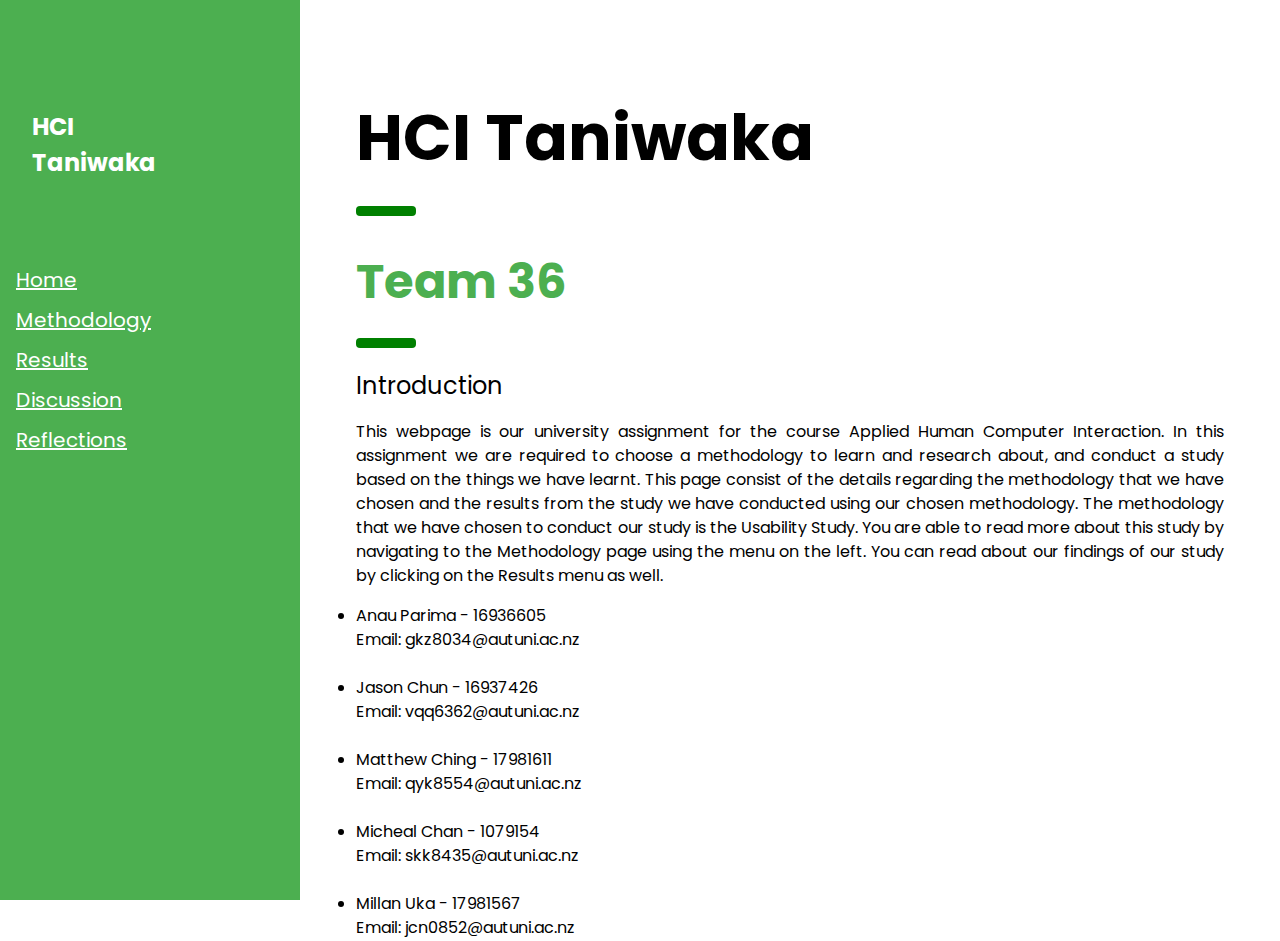
<file: index.html>
<!DOCTYPE html>
<html lang="en">
  <title>Home</title>
  <meta charset="UTF-8" />
  <meta name="viewport" content="width=device-width, initial-scale=1" />
  <link rel="stylesheet" href="https://www.w3schools.com/w3css/4/w3.css" />
  <link
    rel="stylesheet"
    href="https://fonts.googleapis.com/css?family=Poppins"
  />
  <link rel="stylesheet" href="stylesheet.css" />

  <body>
    <!-- Sidebar/menu -->
    <nav
      class="w3-sidebar w3-green w3-collapse w3-top w3-large w3-padding"
      style="
        z-index: 3;
        width: 300px;
        font-weight: bold;
        background-color: green;
      "
      id="mySidebar"
    >
      <br />
      <div class="w3-container">
        <h3 class="w3-padding-64">
          <b>HCI<br />Taniwaka</b>
        </h3>
      </div>
      <div class="w3-bar-block">
        <a href="index.html"><h4>Home</h4></a>
        <a href="methodology.html"><h4>Methodology</h4></a>
        <a href="results.html"><h4>Results</h4></a>
        <a href="discussion.html"><h4>Discussion</h4></a>
        <a href="reflections.html"><h4>Reflections</h4></a>
      </div>
    </nav>

    <!-- !PAGE CONTENT! -->
    <div class="w3-main" style="margin-left: 340px; margin-right: 40px">
      <!-- Header -->
      <div class="w3-container" style="margin-top: 80px" id="showcase">
        <h1 class="w3-jumbo"><b>HCI Taniwaka</b></h1>
        <hr style="width: 50px; border: 5px solid green" class="w3-round" />
      </div>

      <!-- Services -->
      <div class="w3-container" id="services" >
        <h1 class="w3-xxxlarge w3-text-green"><b>Team 36</b></h1>
        <hr style="width: 50px; border: 5px solid green" class="w3-round" />
        <h3>Introduction</h3>
        <p>
          This webpage is our university assignment for the course Applied Human
          Computer Interaction. In this assignment we are required to choose a methodology
          to learn and research about, and conduct a study based on the things we have learnt.
          This page consist of the details regarding the methodology that we have chosen
          and the results from the study we have conducted using our chosen methodology.
          The methodology that we have chosen to conduct our study is the Usability Study. 
          You are able to read more about this study by navigating to the Methodology page 
          using the menu on the left. You can read about our findings of our study by clicking
          on the Results menu as well. 
        </p>
        <li>
          Anau Parima - 16936605<br>
          Email: gkz8034@autuni.ac.nz
        </li>
        <br>
        <li>
          Jason Chun - 16937426<br>
          Email: vqq6362@autuni.ac.nz
        </li>
        <br>
        <li>
          Matthew Ching - 17981611<br>
          Email: qyk8554@autuni.ac.nz
        </li>
        <br>
        <li>
          Micheal Chan - 1079154<br>
          Email: skk8435@autuni.ac.nz
        </li>
        <br>
        <li>
          Millan Uka - 17981567<br>
          Email: jcn0852@autuni.ac.nz
        </li>
      </div>
      <!-- End page content -->
    </div>
  </body>
</html>
</file>
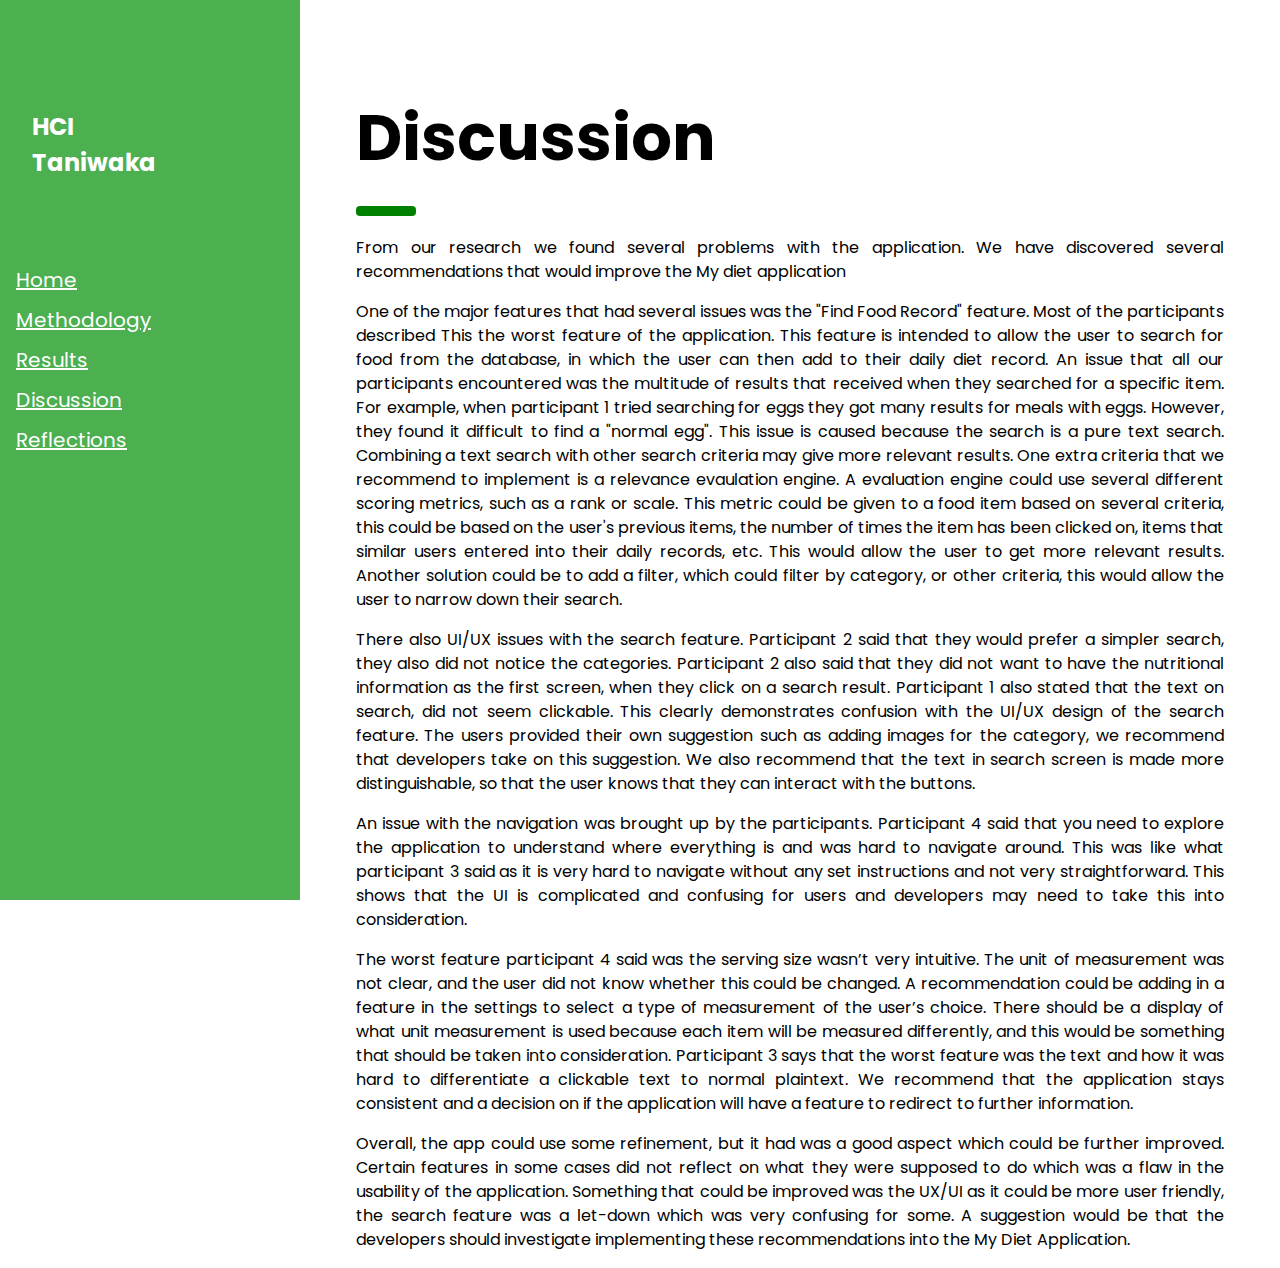
<file: discussion.html>
<!DOCTYPE html>
<html lang="en">
  <title>Discussion</title>
  <meta charset="UTF-8" />
  <meta name="viewport" content="width=device-width, initial-scale=1" />
  <link rel="stylesheet" href="https://www.w3schools.com/w3css/4/w3.css" />
  <link
    rel="stylesheet"
    href="https://fonts.googleapis.com/css?family=Poppins"
  />
  <link rel="stylesheet" href="stylesheet.css" />

  <body>
    <!-- Sidebar/menu -->
    <nav
      class="w3-sidebar w3-green w3-collapse w3-top w3-large w3-padding"
      style="
        z-index: 3;
        width: 300px;
        font-weight: bold;
        background-color: green;
      "
      id="mySidebar"
    >
      <br />
      <div class="w3-container">
        <h3 class="w3-padding-64">
          <b>HCI<br />Taniwaka</b>
        </h3>
      </div>
      <div class="w3-bar-block">
        <a href="index.html"><h4>Home</h4></a>
        <a href="methodology.html"><h4>Methodology</h4></a>
        <a href="results.html"><h4>Results</h4></a>
        <a href="discussion.html"><h4>Discussion</h4></a>
        <a href="reflections.html"><h4>Reflections</h4></a>
      </div>
    </nav>

    <!-- !PAGE CONTENT! -->
    <div class="w3-main" style="margin-left: 340px; margin-right: 40px">
      <!-- Header -->
      <div class="w3-container" style="margin-top: 80px">
        <h1 class="w3-jumbo"><b>Discussion</b></h1>
        <hr style="width: 50px; border: 5px solid green" class="w3-round" />
        <p>
          From our research we found several problems with the application. We
          have discovered several recommendations that would improve the My diet
          application
        </p>
        <p>
          One of the major features that had several issues was the "Find Food
          Record" feature. Most of the participants described This the worst
          feature of the application. This feature is intended to allow the user
          to search for food from the database, in which the user can then add
          to their daily diet record. An issue that all our participants
          encountered was the multitude of results that received when they
          searched for a specific item. For example, when participant 1 tried
          searching for eggs they got many results for meals with eggs. However,
          they found it difficult to find a "normal egg". This issue is caused
          because the search is a pure text search. Combining a text search with
          other search criteria may give more relevant results. One extra
          criteria that we recommend to implement is a relevance evaulation
          engine. A evaluation engine could use several different scoring
          metrics, such as a rank or scale. This metric could be given to a food
          item based on several criteria, this could be based on the user's
          previous items, the number of times the item has been clicked on,
          items that similar users entered into their daily records, etc. This
          would allow the user to get more relevant results. Another solution
          could be to add a filter, which could filter by category, or other
          criteria, this would allow the user to narrow down their search.
        </p>
        <p>
          There also UI/UX issues with the search feature. Participant 2 said
          that they would prefer a simpler search, they also did not notice the
          categories. Participant 2 also said that they did not want to have the
          nutritional information as the first screen, when they click on a
          search result. Participant 1 also stated that the text on search, did
          not seem clickable. This clearly demonstrates confusion with the UI/UX
          design of the search feature. The users provided their own suggestion
          such as adding images for the category, we recommend that developers
          take on this suggestion. We also recommend that the text in search
          screen is made more distinguishable, so that the user knows that they
          can interact with the buttons.
        </p>
        <p>
          An issue with the navigation was brought up by the participants.
          Participant 4 said that you need to explore the application to
          understand where everything is and was hard to navigate around. This
          was like what participant 3 said as it is very hard to navigate
          without any set instructions and not very straightforward. This shows
          that the UI is complicated and confusing for users and developers may
          need to take this into consideration.
        </p>
        <p>
          The worst feature participant 4 said was the serving size wasn’t very
          intuitive. The unit of measurement was not clear, and the user did not
          know whether this could be changed. A recommendation could be adding
          in a feature in the settings to select a type of measurement of the
          user’s choice. There should be a display of what unit measurement is
          used because each item will be measured differently, and this would be
          something that should be taken into consideration. Participant 3 says
          that the worst feature was the text and how it was hard to
          differentiate a clickable text to normal plaintext. We recommend that
          the application stays consistent and a decision on if the application
          will have a feature to redirect to further information.
        </p>
        <p>
          Overall, the app could use some refinement, but it had was a good
          aspect which could be further improved. Certain features in some cases
          did not reflect on what they were supposed to do which was a flaw in
          the usability of the application. Something that could be improved was
          the UX/UI as it could be more user friendly, the search feature was a
          let-down which was very confusing for some. A suggestion would be that
          the developers should investigate implementing these recommendations
          into the My Diet Application.
        </p>
      </div>
      <!-- End page content -->
    </div>
  </body>
</html>
</file>
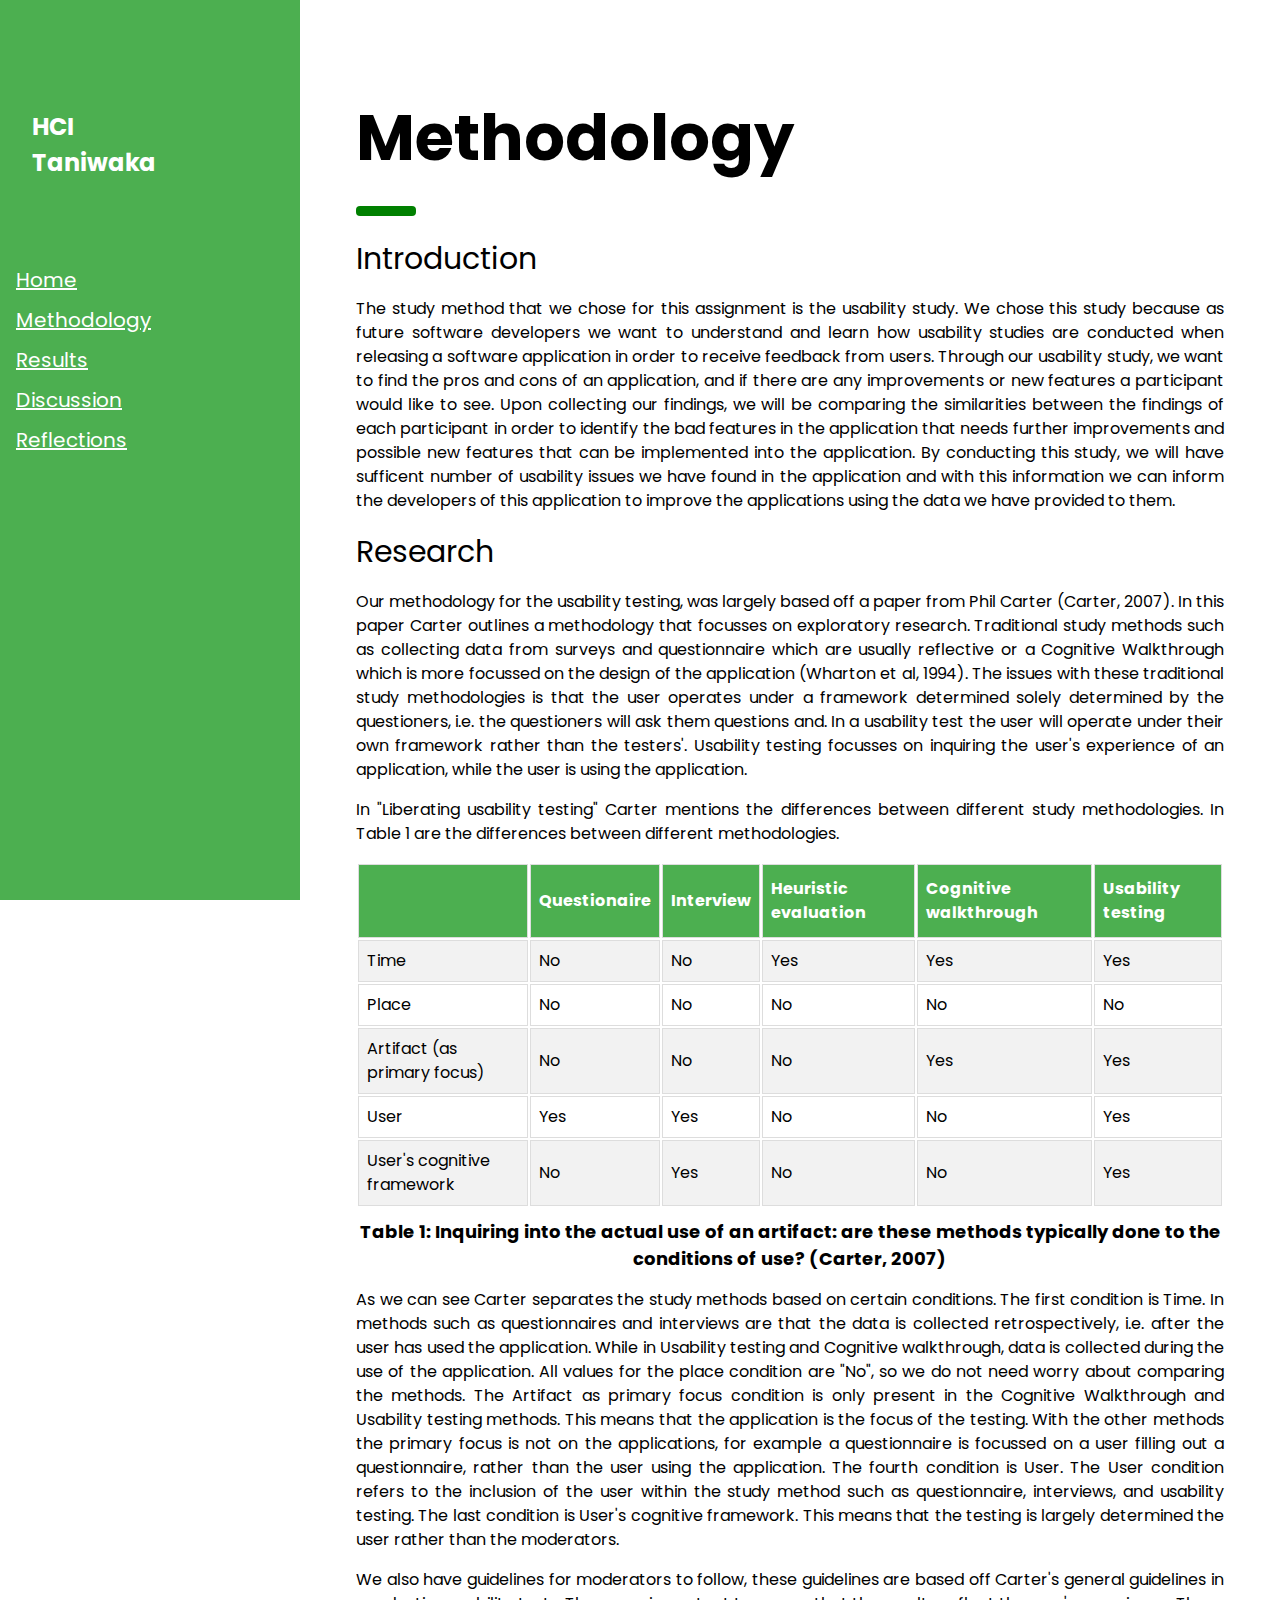
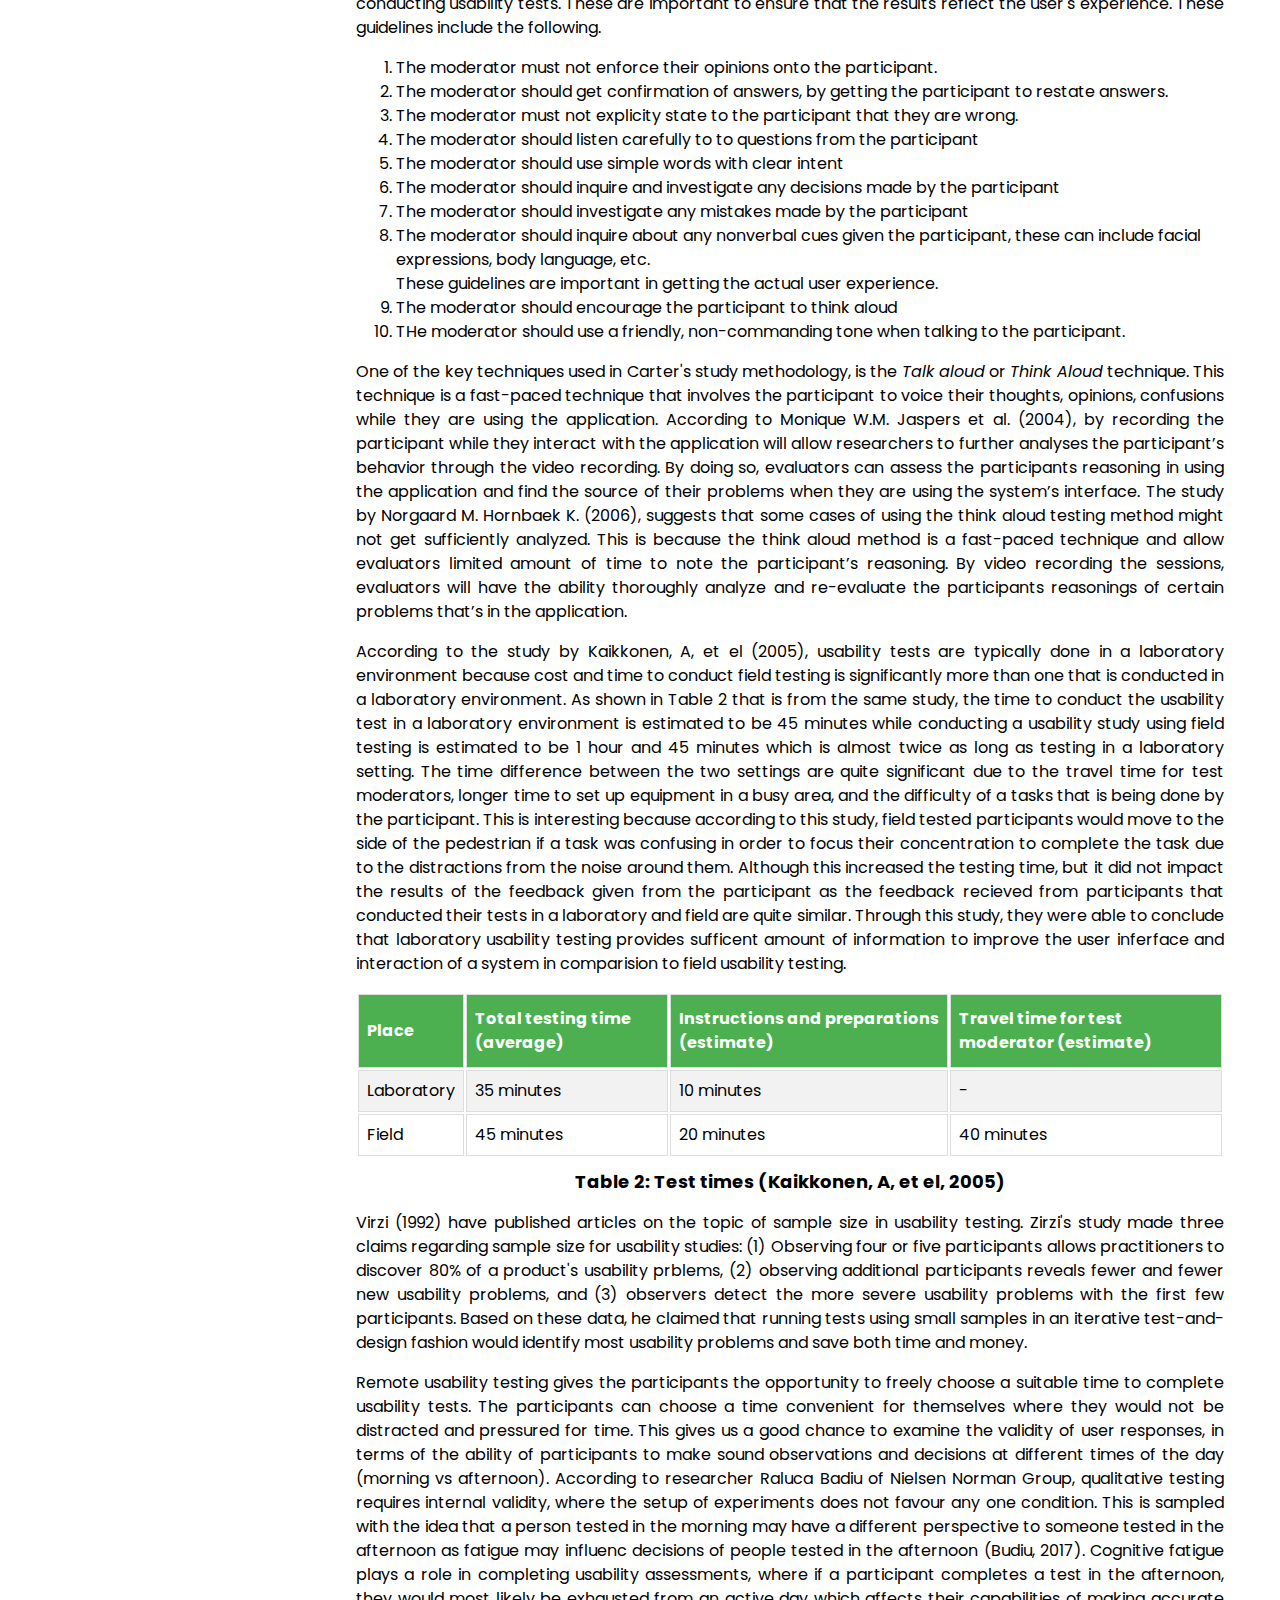
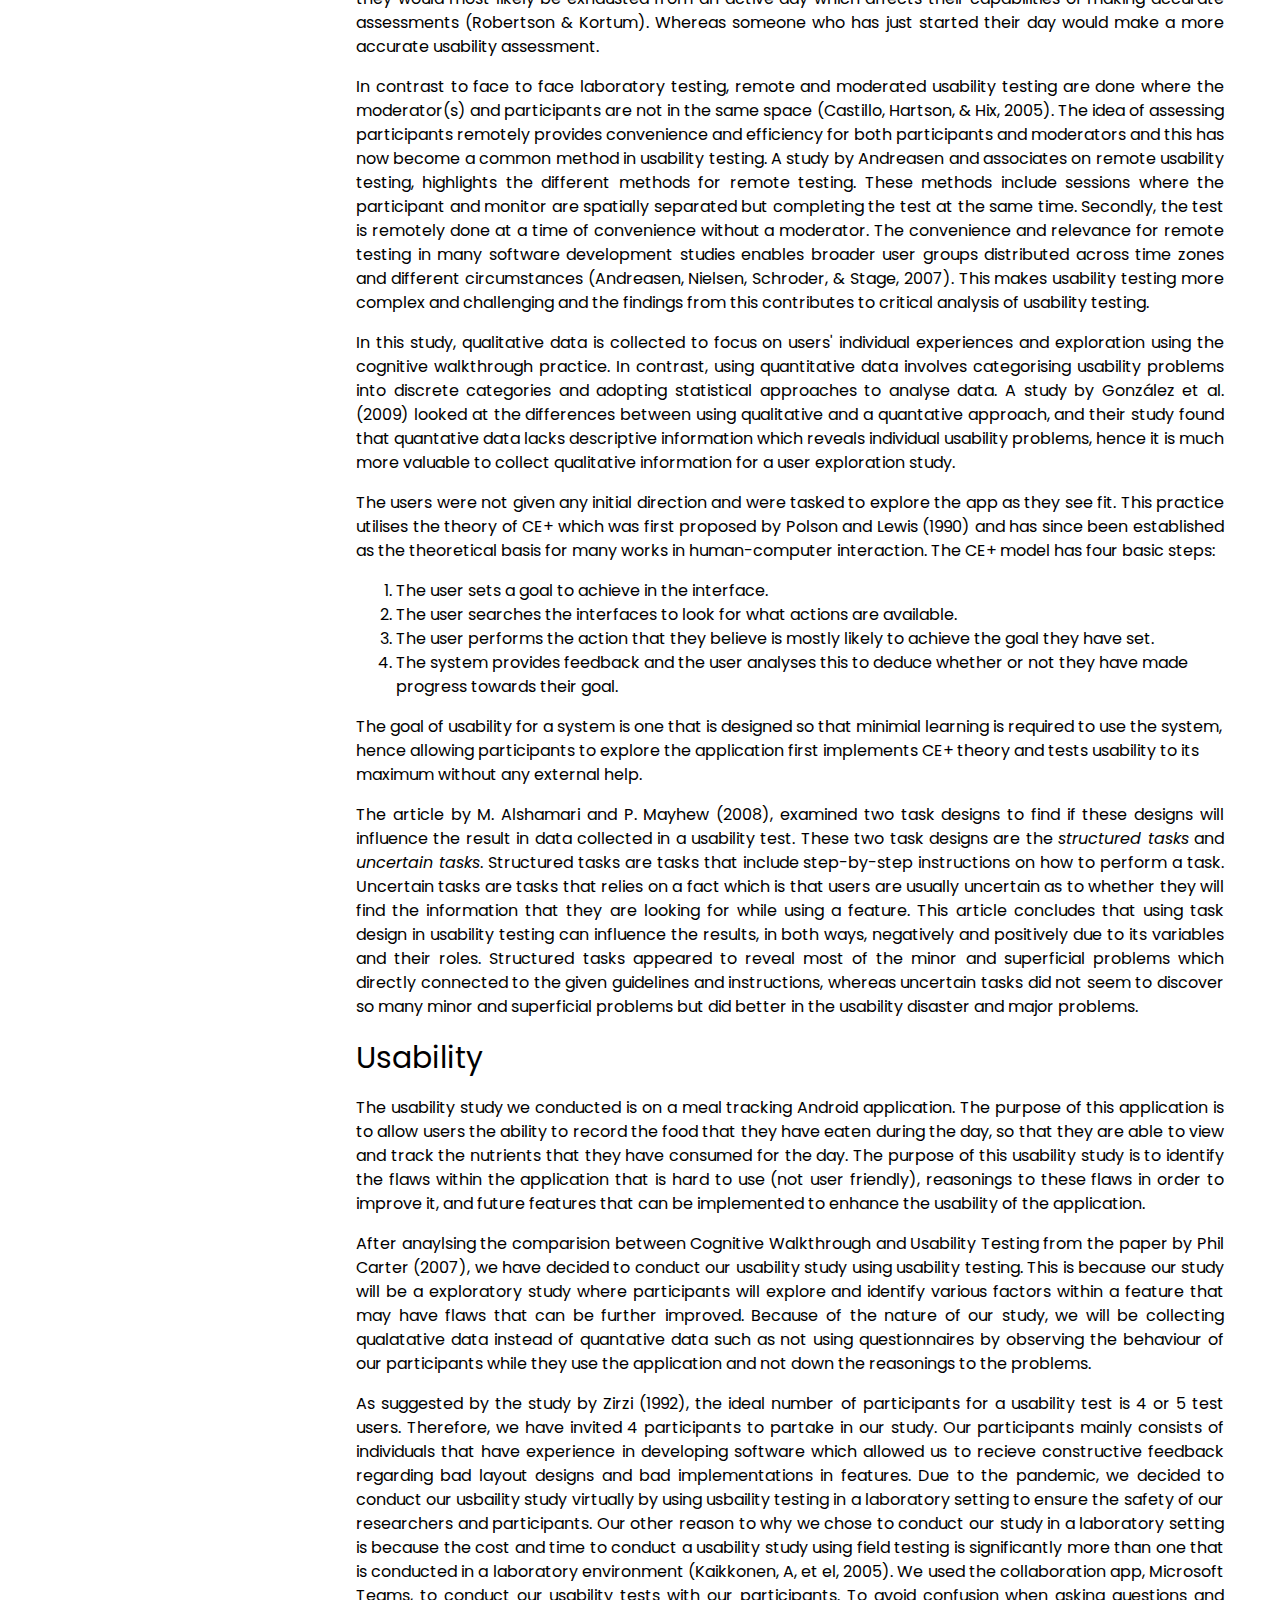
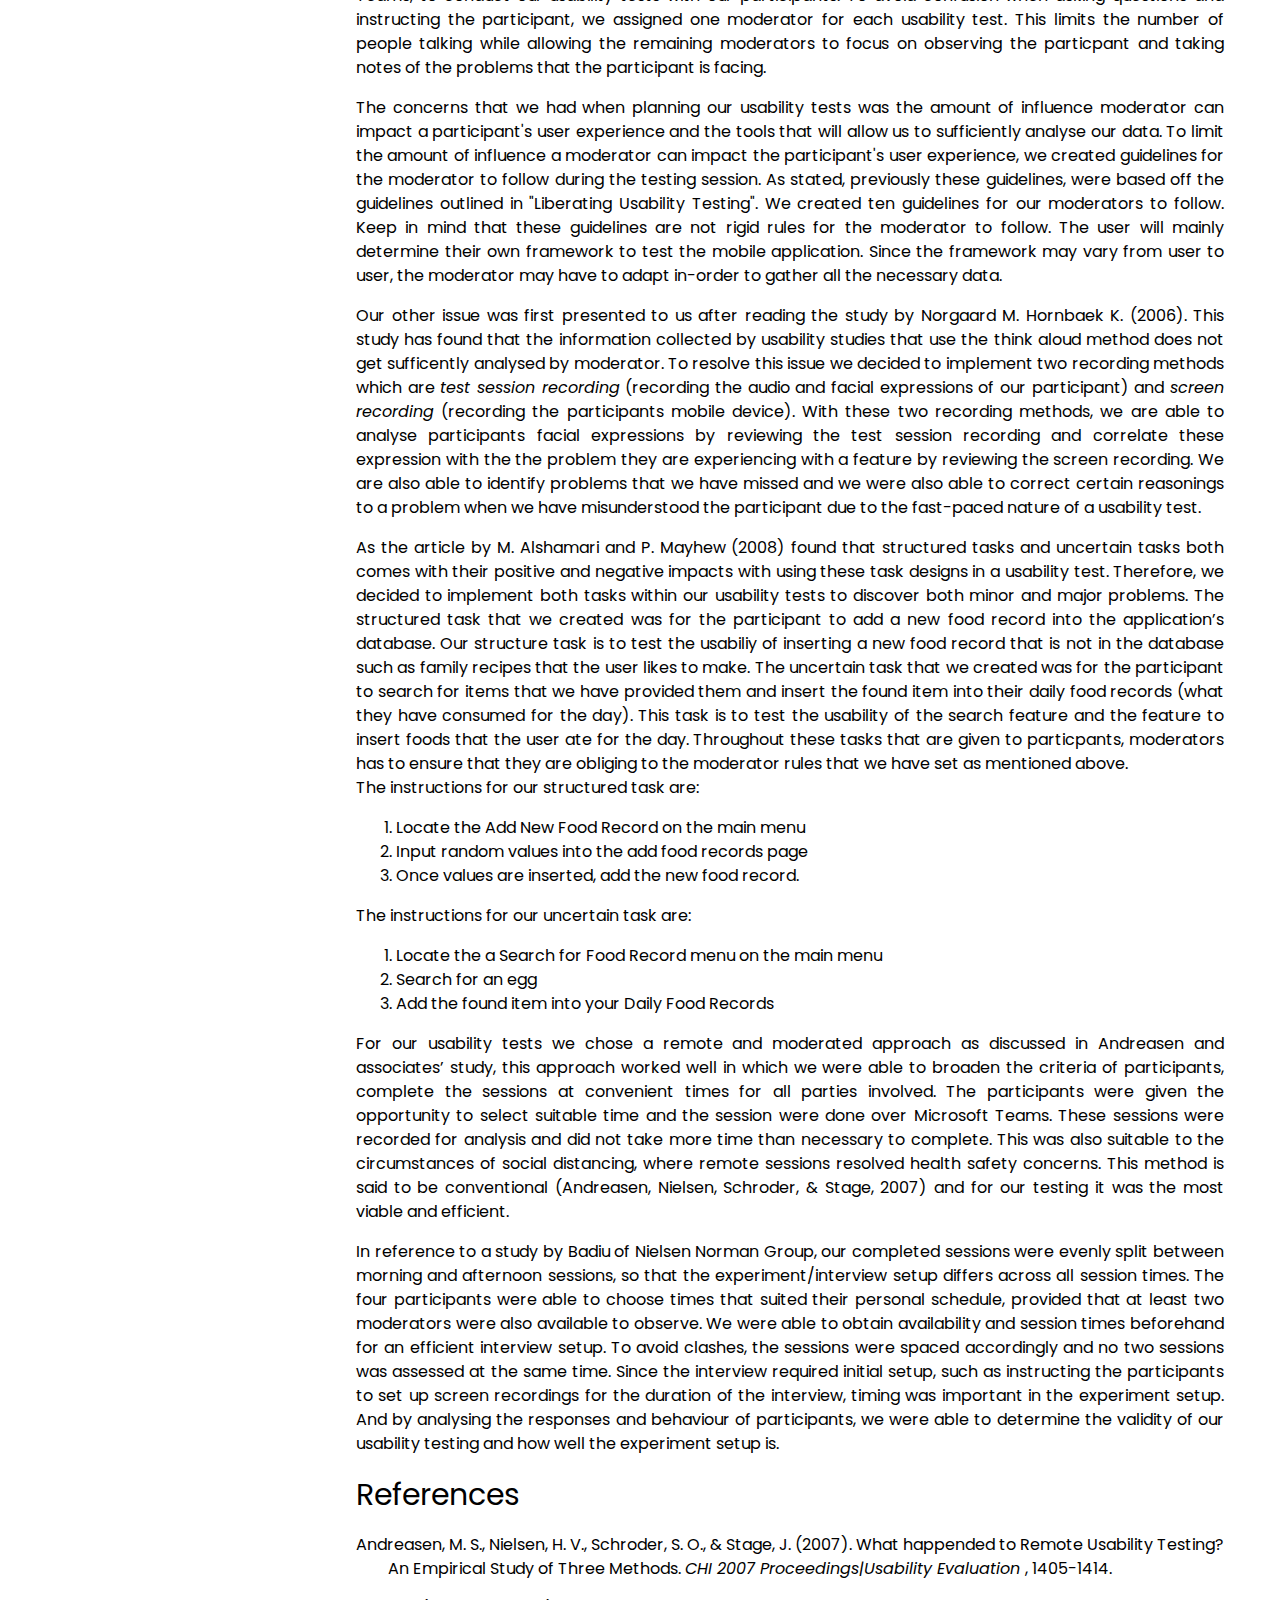
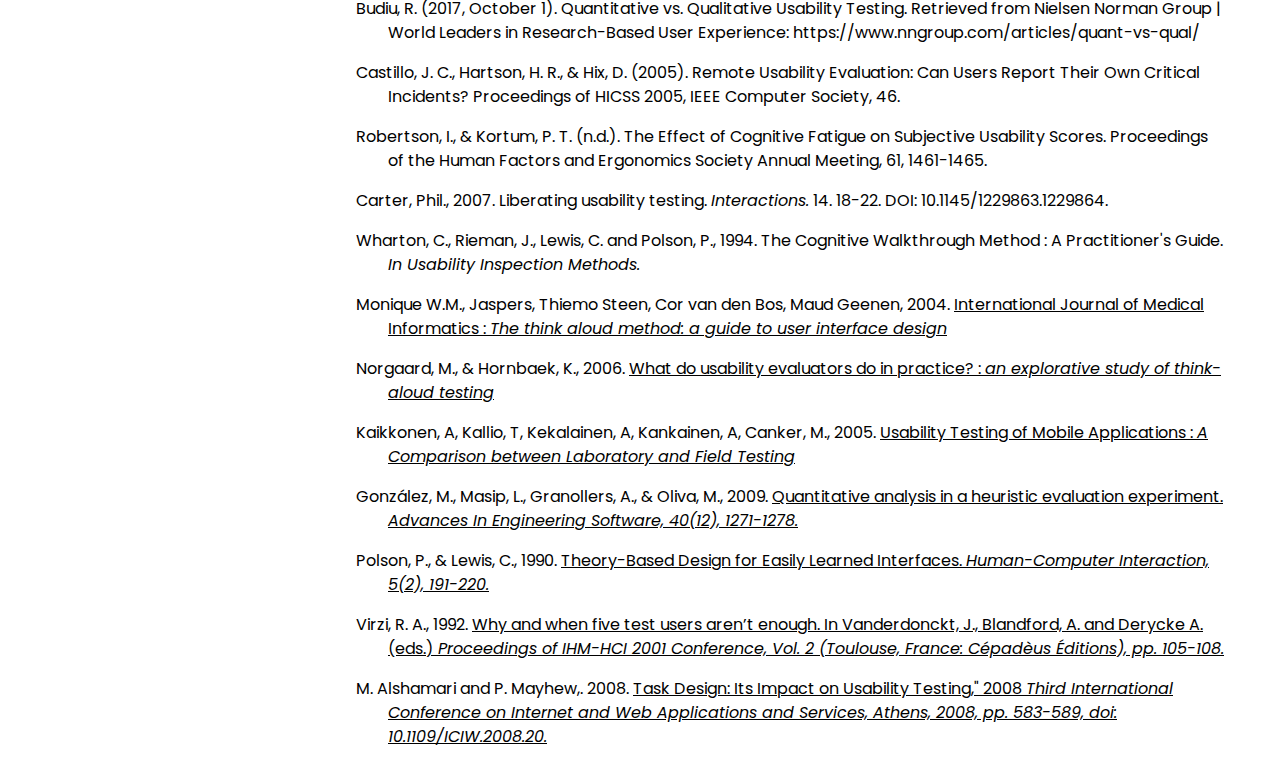
<file: methodology.html>
<!DOCTYPE html>
<html lang="en">
<title>Methodology</title>
<meta charset="UTF-8" />
<meta name="viewport" content="width=device-width, initial-scale=1" />
<link rel="stylesheet" href="https://www.w3schools.com/w3css/4/w3.css" />
<link rel="stylesheet" href="https://fonts.googleapis.com/css?family=Poppins" />
<link rel="stylesheet" href="stylesheet.css" />

<body>
  <!-- Sidebar/menu -->
  <nav class="w3-sidebar w3-green w3-collapse w3-top w3-large w3-padding" style="
        z-index: 3;
        width: 300px;
        font-weight: bold;
        background-color: green;
      " id="mySidebar">
    <br />
    <div class="w3-container">
      <h3 class="w3-padding-64">
        <b>HCI<br />Taniwaka</b>
      </h3>
    </div>
    <div class="w3-bar-block">
      <a href="index.html">
        <h4>Home</h4>
      </a>
      <a href="methodology.html">
        <h4>Methodology</h4>
      </a>
      <a href="results.html">
        <h4>Results</h4>
      </a>
      <a href="discussion.html">
        <h4>Discussion</h4>
      </a>
      <a href="reflections.html">
        <h4>Reflections</h4>
      </a>
    </div>
  </nav>

  <!-- !PAGE CONTENT! -->
  <div class="w3-main" style="margin-left: 340px; margin-right: 40px">
    <!-- Header -->
    <div class="w3-container" style="margin-top: 80px">
      <h1 class="w3-jumbo"><b>Methodology</b></h1>
      <hr style="width: 50px; border: 5px solid green" class="w3-round" />
      <h2>Introduction</h2>
      <p>
        The study method that we chose for this assignment is the usability study. We chose this study because as future 
        software developers we want to understand and learn how usability studies are conducted when releasing a software 
        application in order to receive feedback from users. Through our usability study, we want to find the pros and cons 
        of an application, and if there are any improvements or new features a participant would like to see. Upon collecting 
        our findings, we will be comparing the similarities between the findings of each participant in order to identify 
        the bad features in the application that needs further improvements and possible new features that can be implemented into 
        the application. By conducting this study, we will have sufficent number of usability issues we have found in the application
        and with this information we can inform the developers of this application to improve the applications using the data we have
        provided to them. 
      </p>
      <h2>Research</h2>
      <P>
        Our methodology for the usability testing, was largely based off a paper from Phil Carter (Carter, 2007). In
        this paper Carter outlines a methodology that focusses on exploratory research. Traditional study methods
        such as collecting data from surveys and questionnaire which are usually reflective or a Cognitive Walkthrough
        which is more focussed on the design of the application (Wharton et al, 1994). The issues with these traditional study methodologies
        is that
        the user operates under a framework determined solely determined by the questioners, i.e. the questioners will
        ask them questions and. In a usability test the user will operate
        under their own framework rather than the testers'. Usability testing focusses on inquiring the user's experience
        of an application, while the user is using the application.
      </P>

      <p>
        In "Liberating usability testing" Carter mentions the differences between different study methodologies. In Table 1 are the differences
        between different methodologies. 
      </p>
      <p>
        <table class="table">
          <tr>
            <th></th>
            <th>Questionaire</th>
            <th>Interview</th>
            <th>Heuristic evaluation</th>
            <th>Cognitive walkthrough</th>
            <th>Usability testing</th>
          </tr>
          <tr>
            <td>Time</td>
            <td>No</td>
            <td>No</td>
            <td>Yes</td>
            <td>Yes</td>
            <td>Yes</td>
          </tr>
          <tr>
            <td>Place</td>
            <td>No</td>
            <td>No</td>
            <td>No</td>
            <td>No</td>
            <td>No</td>
          </tr>
          <tr>
            <td>Artifact (as primary focus)</td>
            <td>No</td>
            <td>No</td>
            <td>No</td>
            <td>Yes</td>
            <td>Yes</td>
          </tr>
          <tr>
            <td>User</td>
            <td>Yes</td>
            <td>Yes</td>
            <td>No</td>
            <td>No</td>
            <td>Yes</td>
          </tr>
          <tr>
            <td>User's cognitive framework</td>
            <td>No</td>
            <td>Yes</td>
            <td>No</td>
            <td>No</td>
            <td>Yes</td>
          </tr>
        </table>
        <h5 style="text-align: center;">
          <b>
          Table 1: Inquiring into the actual use of an artifact: are these methods typically done to the conditions of use? (Carter, 2007)
        </b>
        </h5>
      </p>
      <p>
        As we can see Carter separates the study methods based on certain conditions. The first condition is Time. In methods such as questionnaires and interviews
        are that the data is collected retrospectively, i.e. after the user has used the application. While in Usability testing and Cognitive walkthrough, data is collected during the use
        of the application. All values for the place condition are "No", so we do not need worry about comparing the methods. The Artifact as primary focus condition is only present in the Cognitive Walkthrough and Usability testing methods. This means 
        that the application is the focus of the testing. With the other methods the primary focus is not on the applications, for example a questionnaire is focussed on a user filling out a questionnaire, rather than the user using the application. 
        The fourth condition is User. The User condition refers to the inclusion of the user within the study method such as questionnaire, interviews, and usability testing. The last condition is User's cognitive framework. This means that the testing
        is largely determined the user rather than the moderators.
      </p>
      <p>
        We also have guidelines for moderators to follow, these guidelines are based off Carter's general guidelines in conducting usability tests. These are important to ensure that 
        the results reflect the user's experience. These guidelines include the following.
        <ol>
        <li>The moderator must not enforce their opinions onto the participant.</li>
        <li>The moderator should get confirmation of answers, by getting the participant to restate answers.</li>
        <li>The moderator must not explicity state to the participant that they are wrong.</li>
        <li>The moderator should listen carefully to to questions from the participant</li>
        <li>The moderator should use simple words with clear intent</li>
        <li>The moderator should inquire and investigate any decisions made by the participant</li>
        <li>The moderator should investigate any mistakes made by the participant</li>
        <li>The moderator should inquire about any nonverbal cues given the participant, these can include facial expressions, body language, etc.</li>
        These guidelines are important in getting the actual user experience.
        <li>The moderator should encourage the participant to think aloud</li>
        <li>THe moderator should use a friendly, non-commanding tone when talking to the participant.</li>
      </ol>
      </p>
      <p>
        One of the key techniques used in Carter's study methodology, is the <em>Talk aloud</em> or  <em>Think Aloud</em> technique. 
        This technique is a fast-paced technique that involves the participant to voice their thoughts, opinions, confusions while 
        they are using the application. According to Monique W.M. Jaspers et al. (2004), by recording the participant while they 
        interact with the application will allow researchers to further analyses the participant’s behavior through the video recording. 
        By doing so, evaluators can assess the participants reasoning in using the application and find the source of their problems 
        when they are using the system’s interface. The study by Norgaard M. Hornbaek K. (2006), suggests that some cases of using the 
        think aloud testing method might not get sufficiently analyzed. This is because the think aloud method is a fast-paced 
        technique and allow evaluators limited amount of time to note the participant’s reasoning. By video recording the sessions, 
        evaluators will have the ability thoroughly analyze and re-evaluate the participants reasonings of certain problems that’s in 
        the application. 
      </p>
      
      <p>
        According to the study by Kaikkonen, A, et el (2005), usability tests are typically done in a laboratory environment because cost and time to 
        conduct field testing is significantly more than one that is conducted in a laboratory environment. As shown in Table 2 that is from the same study, the 
        time to conduct the usability test in a laboratory environment is estimated to be 45 minutes while conducting a usability study using field 
        testing is estimated to be 1 hour and 45 minutes which is almost twice as long as testing in a laboratory setting. The time difference 
        between the two settings are quite significant due to the travel time for test moderators, longer time to set up equipment in a busy area, 
        and the difficulty of a tasks that is being done by the participant. This is interesting because according to this study, field tested participants would 
        move to the side of the pedestrian if a task was confusing in order to focus their concentration to complete the task due to the distractions 
        from the noise around them. Although this increased the testing time, but it did not impact the results of the feedback given from the participant as 
        the feedback recieved from participants that conducted their tests in a laboratory and field are quite similar. Through this study, they were able to 
        conclude that laboratory usability testing  provides sufficent amount of information to improve the user inferface and interaction of a system in 
        comparision to field usability testing. 
      </p>

      <p >
        <table class="table">
          <tr>
            <th>Place</th>
            <th>Total testing time (average)</th>
            <th>Instructions and preparations (estimate)</th>
            <th>Travel time for test moderator (estimate)</th>
          </tr>
          <tr>
            <td>Laboratory</td>
            <td>35 minutes</td>
            <td>10 minutes</td>
            <td>-</td>
          </tr>
          <tr>
            <td>Field</td>
            <td>45 minutes</td>
            <td>20 minutes</td>
            <td>40 minutes</td>
          </tr>
        </table>
        <h5 style="text-align: center;">
          <b>
          Table 2: Test times (Kaikkonen, A, et el, 2005)
          </b>
        </h5>
      </p>

      <p>
        Virzi (1992) have published articles on the topic of sample size in usability testing. Zirzi's study made three claims regarding sample size for 
        usability studies: (1) Observing four or five participants allows practitioners to discover 80% of a product's usability prblems, (2) observing 
        additional participants reveals fewer and fewer new usability problems, and (3) observers detect the more severe usability problems with the first 
        few participants. Based on these data, he claimed that running tests using small samples in an iterative test-and-design fashion would identify 
        most usability problems and save both time and money. 
      </p>
      <p>
        Remote usability testing gives the participants the opportunity to freely choose a suitable time to complete usability tests. The participants can choose a time convenient for themselves where they would not be distracted and pressured for time.
        This gives us a good chance to examine the validity of user responses, in terms of the ability of participants to make sound observations and decisions at different times of the day (morning vs afternoon). According to researcher Raluca Badiu of
        Nielsen Norman Group, qualitative testing requires internal validity, where the setup of experiments does not favour any one condition. This is sampled with the idea that a person tested in the morning may have a different perspective to someone
        tested in the afternoon as fatigue may influenc decisions of people tested in the afternoon (Budiu, 2017). Cognitive fatigue plays a role in completing usability assessments, where if a participant completes a test in the afternoon, they would most
         likely be exhausted from an active day which affects their capabilities of making accurate assessments (Robertson & Kortum). Whereas someone who has just started their day would make a more accurate usability assessment. 
      </p>
      <p>
        In contrast to face to face laboratory testing, remote and moderated usability testing are done where the moderator(s) and participants are not in
        the same space (Castillo, Hartson, & Hix, 2005). The idea of assessing participants remotely provides convenience and efficiency for both participants
        and moderators and this has now become a common method in usability testing. A study by Andreasen and associates on remote usability testing, highlights
        the different methods for remote testing. These methods include sessions where the participant and monitor are spatially separated but completing the test 
        at the same time. Secondly, the test is remotely done at a time of convenience without a moderator. The convenience and relevance for remote testing in many
        software development studies enables broader user groups distributed across time zones and different circumstances (Andreasen, Nielsen, Schroder, & Stage, 2007). 
        This makes usability testing more complex and challenging and the findings from this contributes to critical analysis of usability testing. 
      </p>
      <p>
        In this study, qualitative data is collected to focus on users' individual experiences and exploration using the
        cognitive walkthrough practice. In contrast, using quantitative data involves categorising usability problems into
        discrete categories and adopting statistical approaches to analyse data. A study by González et al. (2009) looked at
        the differences between using qualitative and a quantative approach, and their study found that quantative data lacks
        descriptive information which reveals individual usability problems, hence it is much more valuable to collect
        qualitative information for a user exploration study.
      </p>
      
      <p>
        The users were not given any initial direction and were tasked to explore the app as they see fit. This practice
        utilises the theory of CE+ which was first proposed by Polson and Lewis (1990) and has since been established as the
        theoretical basis for many works in human-computer interaction. The CE+ model has four basic steps:<br>
      
      <ol type="1">
        <li>The user sets a goal to achieve in the interface.</li>
        <li>The user searches the interfaces to look for what actions are available.</li>
        <li>The user performs the action that they believe is mostly likely to achieve the goal they have set.</li>
        <li>The system provides feedback and the user analyses this to deduce whether or not they have made progress towards
          their goal.</li>
      </ol>
      
      The goal of usability for a system is one that is designed so that minimial learning is required to use the
      system, hence allowing participants to explore the application first implements CE+ theory and tests usability to its
      maximum without any external help.
      </p>
      
      <p>
        The article by M. Alshamari and P. Mayhew (2008), examined two task designs to find if these designs will influence the result in data collected in a usability test. 
        These two task designs are the <em>structured tasks</em> and <em>uncertain tasks</em>. Structured tasks are tasks that include step-by-step instructions on how 
        to perform a task. Uncertain tasks are tasks that relies on a fact which is that users are usually uncertain as to whether they will find the information that they 
        are looking for while using a feature. This article concludes that using task design in usability testing can influence the results, in both ways, negatively and 
        positively due to its variables and their roles. Structured tasks appeared to reveal most of the minor and superficial problems which directly connected to the 
        given guidelines and instructions, whereas uncertain tasks did not seem to discover so many minor and superficial problems but did better in the usability disaster 
        and major problems.
      </p>

      <h2>Usability</h2>
      <p>
        The usability study we conducted is on a meal tracking Android application. The purpose of this application is to allow 
        users the ability to record the food that they have eaten during the day, so that they are able to view and track the 
        nutrients that they have consumed for the day. The purpose of this usability study is to identify the flaws within the application 
        that is hard to use (not user friendly), reasonings to these flaws in order to improve it, and future features that can be implemented 
        to enhance the usability of the application.
      </p>
      <p>
        After anaylsing the comparision between Cognitive Walkthrough and Usability Testing from the paper by Phil Carter (2007),
        we have decided to conduct our usability study using usability testing. This is because our study will be a exploratory 
        study where participants will explore and identify various factors within a feature that may have flaws that can be further improved. Because 
        of the nature of our study, we will be collecting qualatative data instead of quantative data such as not using questionnaires 
        by observing the behaviour of our participants while they use the application and not down the reasonings to the problems.
      </p>
      <p>
        As suggested by the study by Zirzi (1992), the ideal number of participants for a usability test is 4 or 5 test users. Therefore, we have 
        invited 4 participants to partake in our study. Our participants mainly consists of individuals that have experience in developing software
        which allowed us to recieve constructive feedback regarding bad layout designs and bad implementations in features. Due to the pandemic, 
        we decided to conduct our usbaility study virtually by using usbaility testing in a laboratory setting to ensure the safety of our researchers and 
        participants. Our other reason to why we chose to conduct our study in a laboratory setting is because the cost and time to conduct a usability 
        study using field testing is significantly more than one that is conducted in a laboratory environment (Kaikkonen, A, et el, 2005). We used the collaboration app, 
        Microsoft Teams, to conduct our usability tests with our participants. To avoid confusion when asking questions and instructing the participant, we assigned 
        one moderator for each usability test. This limits the number of people talking while allowing the remaining moderators to focus on observing the particpant and 
        taking notes of the problems that the participant is facing. 
      </p>
      <p>
        The concerns that we had when planning our usability tests was the amount of influence moderator can impact a participant's user 
        experience and the tools that will allow us to sufficiently analyse our data. To limit the amount of influence a moderator 
        can impact the participant's user experience, we created guidelines for the moderator to follow during the testing session. As stated, 
        previously these guidelines, were based off the guidelines outlined in "Liberating Usability Testing". We created ten guidelines for our
        moderators to follow. Keep in mind that these guidelines are not rigid rules for the moderator to follow. The user will mainly determine
        their own framework to test the mobile application. Since the framework may vary from user to user, the moderator may have to adapt in-order
        to gather all the necessary data.   
      </p>
      <p>
        Our other issue was first presented to us after reading the study by Norgaard M. Hornbaek K. (2006). This study has found that the information collected 
        by usability studies that use the think aloud method does not get sufficently analysed by moderator. To resolve this issue we decided to implement two recording methods which are 
        <em>test session recording</em> (recording the audio and facial expressions of our participant) and <em>screen recording</em> (recording the participants mobile device). With these two recording methods, we 
        are able to analyse participants facial expressions by reviewing the test session recording and correlate these expression with the the problem they 
        are experiencing with a feature by reviewing the screen recording. We are also able to identify problems that we have missed and we were also able to correct certain reasonings to 
        a problem when we have misunderstood the participant due to the fast-paced nature of a usability test.  
      </p>
      <p>
        As the article by M. Alshamari and P. Mayhew (2008) found that structured tasks and uncertain tasks both comes with their positive and negative impacts with 
        using these task designs in a usability test. Therefore, we decided to implement both tasks within our usability tests to discover both minor and major problems. 
        The structured task that we created was for the participant to add a new food record into the application’s database. Our structure task is to test the usabiliy of 
        inserting a new food record that is not in the database such as family recipes that the user likes to make. The uncertain task that we created was for the participant 
        to search for items that we have provided them and insert the found item into their daily food records (what they have consumed for the day). This task is to test the 
        usability of the search feature and the feature to insert foods that the user ate for the day. Throughout these tasks that are given to particpants, moderators has to 
        ensure that they are obliging to the moderator rules that we have set as mentioned above. 
        
        <br>The instructions for our structured task are:<br>
        <ol>
          <li>Locate the Add New Food Record on the main menu</li> 
          <li>Input random values into the add food records page</li> 
          <li>Once values are inserted, add the new food record.</li>
        </ol> 
        
        The instructions for our uncertain task are:<br>
        <ol>
          <li>Locate the a Search for Food Record menu on the main menu</li> 
          <li>Search for an egg</li> 
          <li>Add the found item into your Daily Food Records</li>
        </ol> 
      </p>

      <p>
        For our usability tests we chose a remote and moderated approach as discussed in Andreasen and associates’ study, this approach 
        worked well in which we were able to broaden the criteria of participants, complete the sessions at convenient times for all parties involved. The participants were given the opportunity to
        select suitable time and the session were done over Microsoft Teams. These sessions were recorded for analysis and did not take more time than necessary to complete. This was also suitable 
        to the circumstances of social distancing, where remote sessions resolved health safety concerns. This method is said to be conventional (Andreasen, Nielsen, Schroder, & Stage, 2007) and 
        for our testing it was the most viable and efficient. 
      </p>
      <p>
        In reference to a study by Badiu of Nielsen Norman Group, our completed sessions were evenly split between morning and afternoon sessions, so that the experiment/interview setup differs across
        all session times. The four participants were able to choose times that suited their personal schedule, provided that at least two moderators were also available to observe. We were able to obtain
        availability and session times beforehand for an efficient interview setup. To avoid clashes, the sessions were spaced accordingly and no two sessions was assessed at the same time. Since the 
        interview required initial setup, such as instructing the participants to set up screen recordings for the duration of the interview, timing was important in the experiment setup. And by analysing
        the responses and behaviour of participants, we were able to determine the validity of our usability testing and how well the experiment setup is. 
      </p>

      <ul class="ref-apa">
        <h2>References</h2>
        <li>
          Andreasen, M. S., Nielsen, H. V., Schroder, S. O., & Stage, J. (2007). What happended to Remote Usability Testing? An Empirical Study of Three Methods. <em>CHI 2007 Proceedings|Usability Evaluation </em>, 1405-1414.
        </li>
        <li>
          Budiu, R. (2017, October 1). Quantitative vs. Qualitative Usability Testing. Retrieved from Nielsen Norman Group | World Leaders in Research-Based User Experience: https://www.nngroup.com/articles/quant-vs-qual/
        </li>
        <li>
          Castillo, J. C., Hartson, H. R., & Hix, D. (2005). Remote Usability Evaluation: Can Users Report Their Own Critical Incidents? Proceedings of HICSS 2005, IEEE Computer Society, 46.
        </li>
        <li>
          Robertson, I., & Kortum, P. T. (n.d.). The Effect of Cognitive Fatigue on Subjective Usability Scores. Proceedings of the Human Factors and Ergonomics Society Annual Meeting, 61, 1461-1465.
        </li>
        <li>Carter, Phil., 2007. Liberating usability testing. <em>Interactions.</em> 14. 18-22.
          DOI: 10.1145/1229863.1229864.
        </li>
        <li>
          Wharton, C., Rieman, J., Lewis, C. and Polson, P., 1994. The Cognitive Walkthrough Method : A Practitioner's
          Guide. <em>In Usability Inspection Methods. </em>
        </li>
        <li>
          Monique W.M., Jaspers, Thiemo Steen, Cor van den Bos, Maud Geenen, 2004. 
          <a href="https://www.sciencedirect.com/science/article/pii/S1386505604001820?casa_token=b81h8sE54l0AAAAA:JrWqMXmViGQiQA1-B515mGXg2nwqFRvxA_6DWRdZhHMybYA2jmXNxynqRf3FR9xkps69NeP-EkY"> 
            International Journal of Medical Informatics :
            <em>The think aloud method: a guide to user interface design</em><br>
          </a>
        </li>
        <li>
          Norgaard, M., & Hornbaek, K., 2006. 
          <a href="https://dl.acm.org/doi/abs/10.1145/1142405.1142439?casa_token=h5ML_mbbiPEAAAAA%3AjuntseAWh2jz75fVccIERsBjU41VnqUuUgt5fX4iIIVIyR1M8G0fu12U60WHt2DJZBZoKTThJ0tysA"> 
            What do usability evaluators do in practice? :
            <em>an explorative study of think-aloud testing</em><br>
          </a>
        </li>
        <li>
          Kaikkonen, A, Kallio, T, Kekalainen, A, Kankainen, A, Canker, M., 2005. 
          <a href="http://lib.tkk.fi/Diss/2009/isbn9789522481900/article6.pdf"> 
            Usability Testing of Mobile Applications :
            <em>A Comparison between Laboratory and Field Testing</em><br>
          </a>
        </li>
        <li>
          González, M., Masip, L., Granollers, A., & Oliva, M., 2009. 
          <a href="https://doi.org/10.1016/j.advengsoft.2009.01.027"> 
            Quantitative analysis in a heuristic evaluation experiment.
            <em>Advances In Engineering Software, 40(12), 1271-1278.</em><br>
          </a>
        </li>
        <li>
          Polson, P., & Lewis, C., 1990. 
          <a href="https://doi.org/10.1207/s15327051hci0502&3_3"> 
            Theory-Based Design for Easily Learned Interfaces.
            <em>Human-Computer Interaction, 5(2), 191-220.</em><br>
          </a>
        </li>
        <li>
          Virzi, R. A., 1992. 
          <a href="https://journals.sagepub.com/doi/pdf/10.1177/001872089203400407"> 
            Why and when five test users aren’t enough. In Vanderdonckt, J., Blandford, A. and Derycke A. (eds.)
            <em>Proceedings of IHM-HCI 2001 Conference, Vol. 2 (Toulouse, France: Cépadèus Éditions), pp. 105-108.</em><br>
          </a>
        </li>
        <li>
          M. Alshamari and P. Mayhew,. 2008.
          <a href="https://ieeexplore.ieee.org/abstract/document/4545676?casa_token=8cvy_Y2ITx4AAAAA:_aHJRuaFGphoGlrTWoNJD7bfHwBCIpz6ZBDg8USp9nLMKGd38UHXyi6f9g2dMH36T7vnLKXm-2w"> 
            Task Design: Its Impact on Usability Testing," 2008
            <em>Third International Conference on Internet and Web Applications and Services, Athens, 2008, pp. 583-589, doi: 10.1109/ICIW.2008.20.</em><br>
          </a>
        </li>
      </ul>
    </div>
    <!-- End page content -->
  </div>
</body>

</html>
</file>
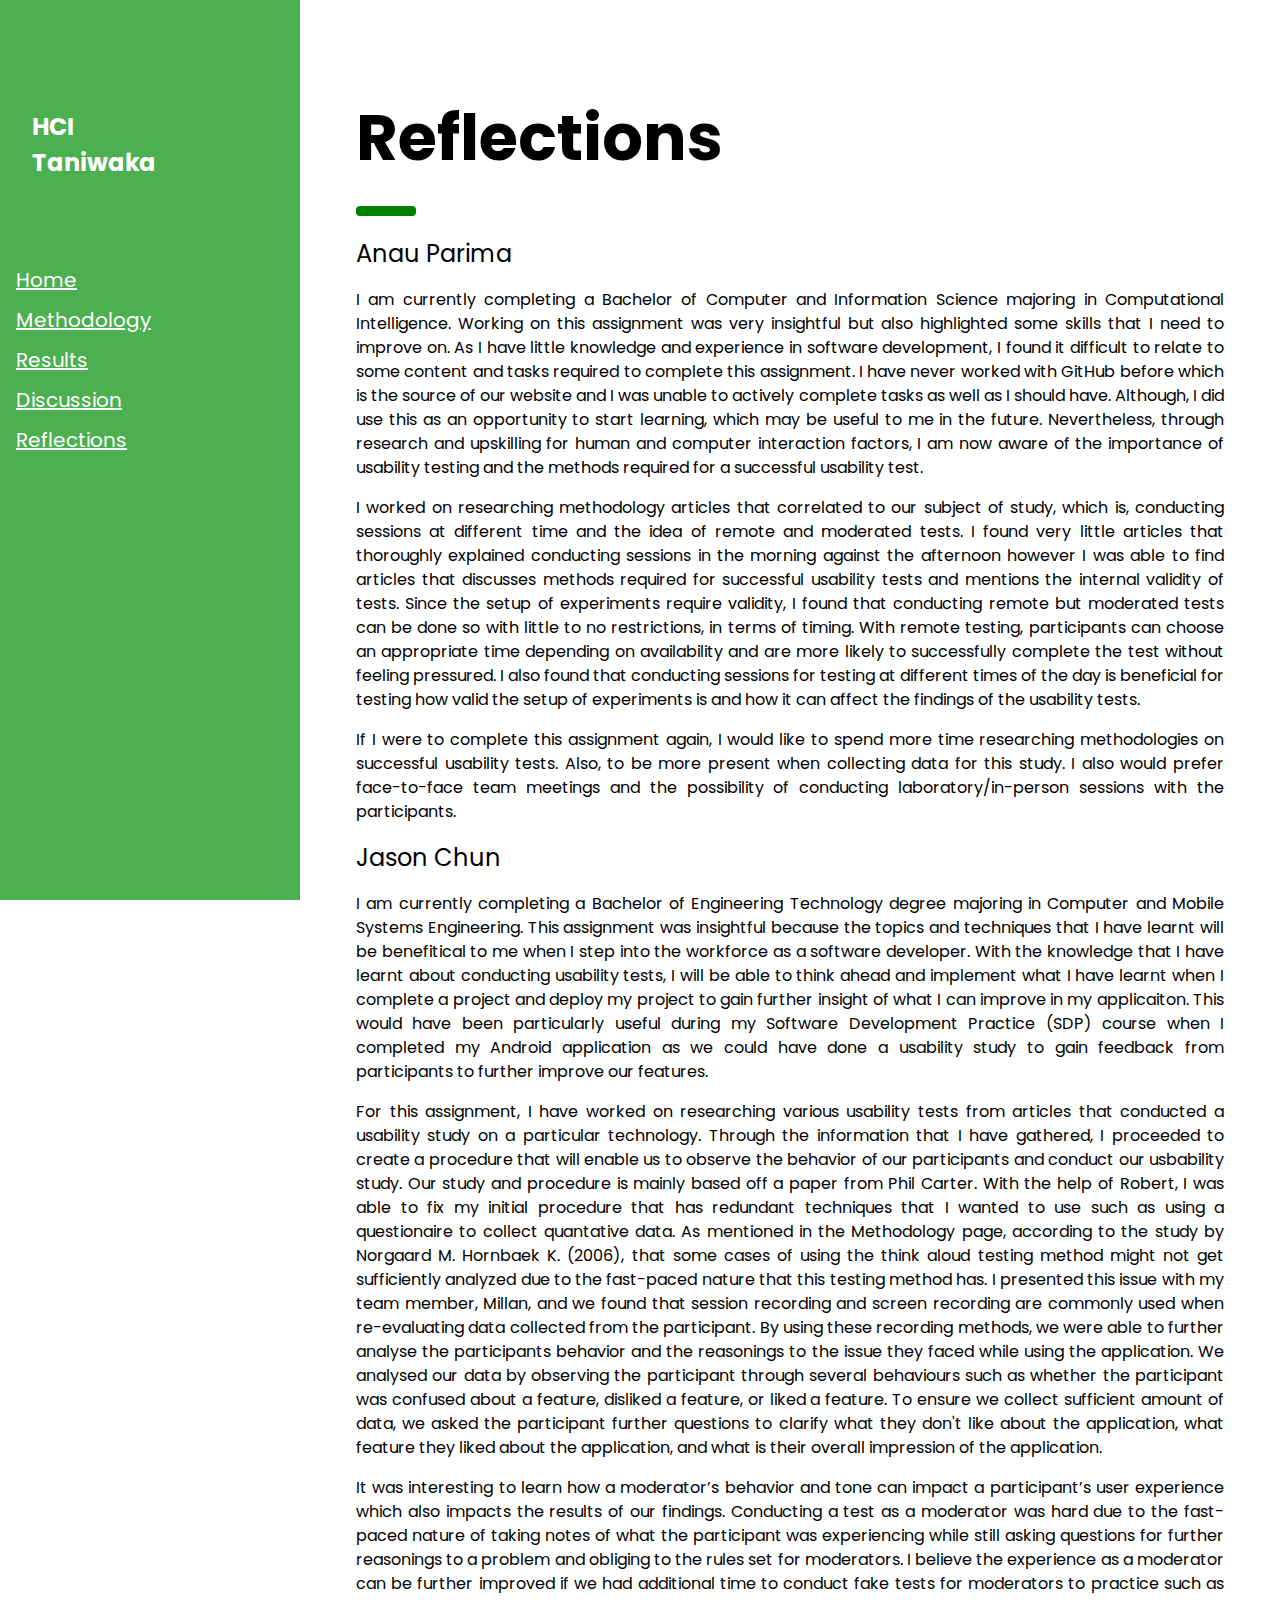
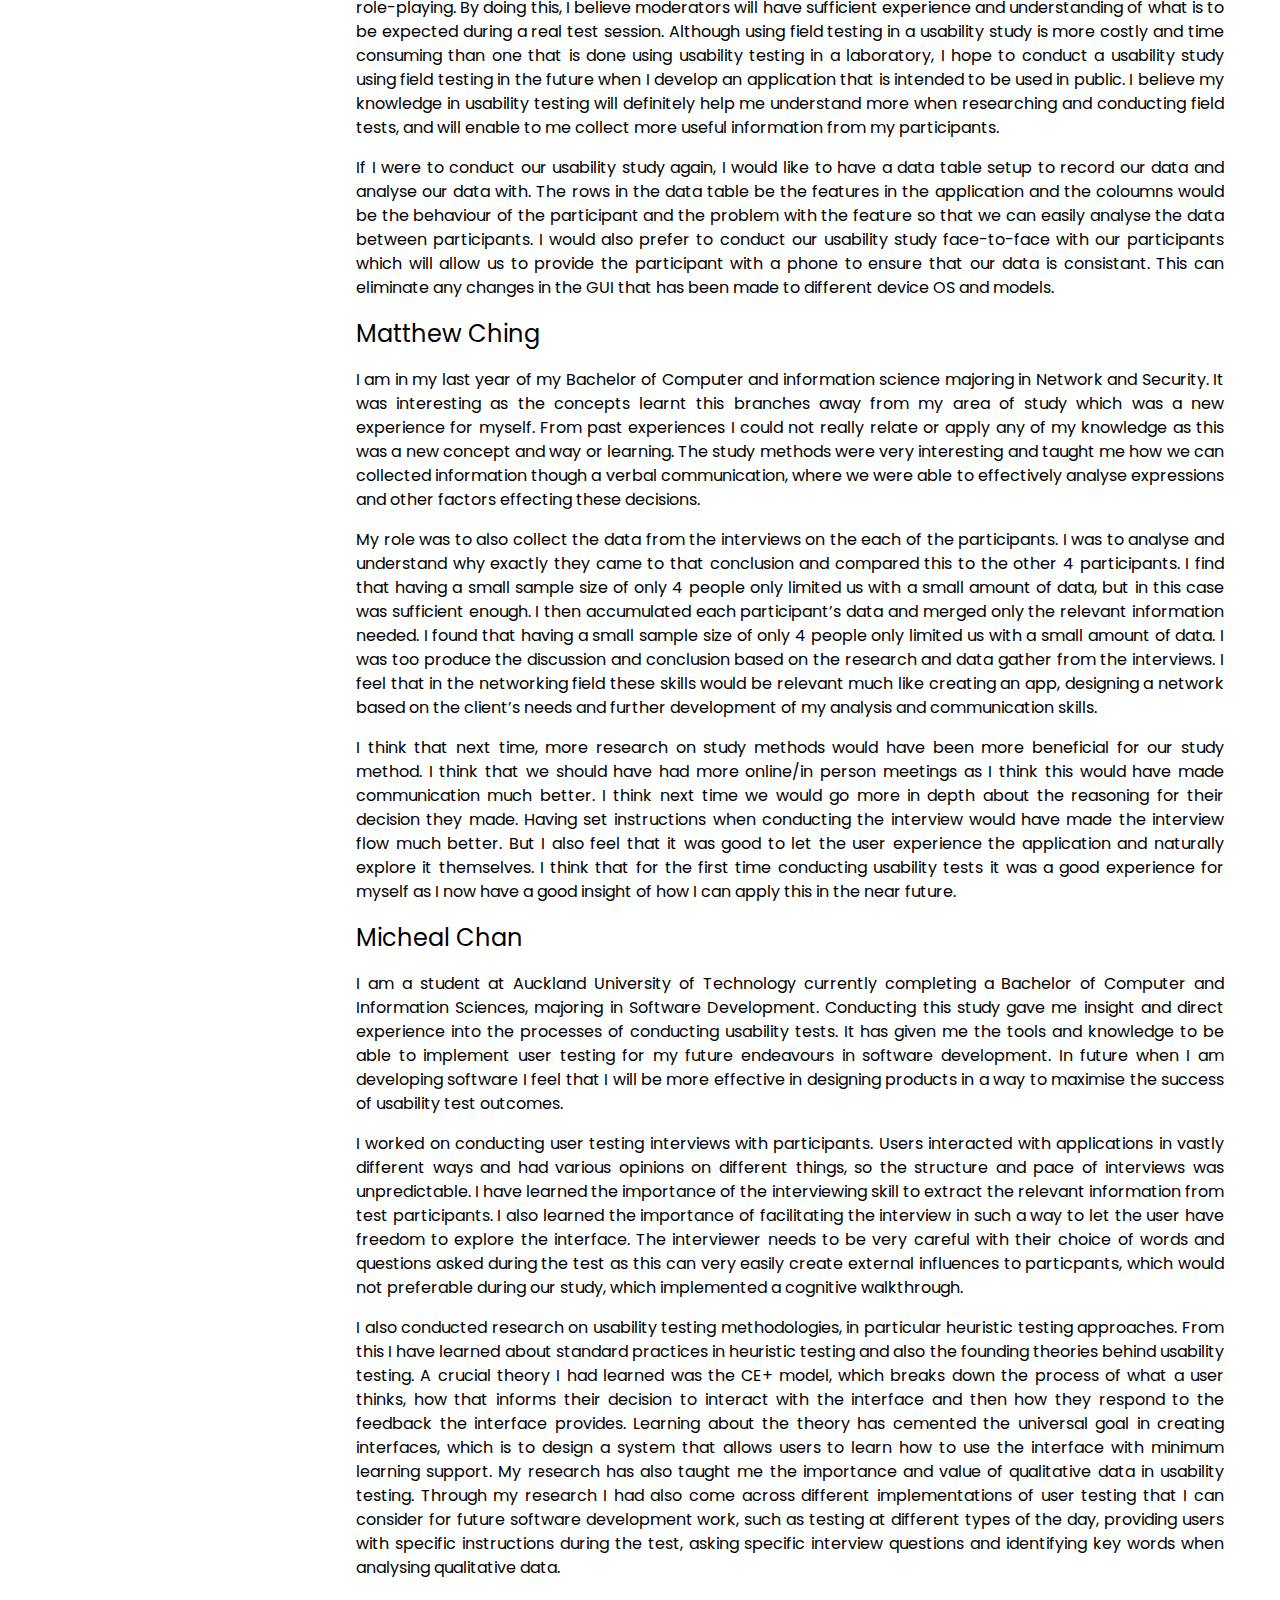
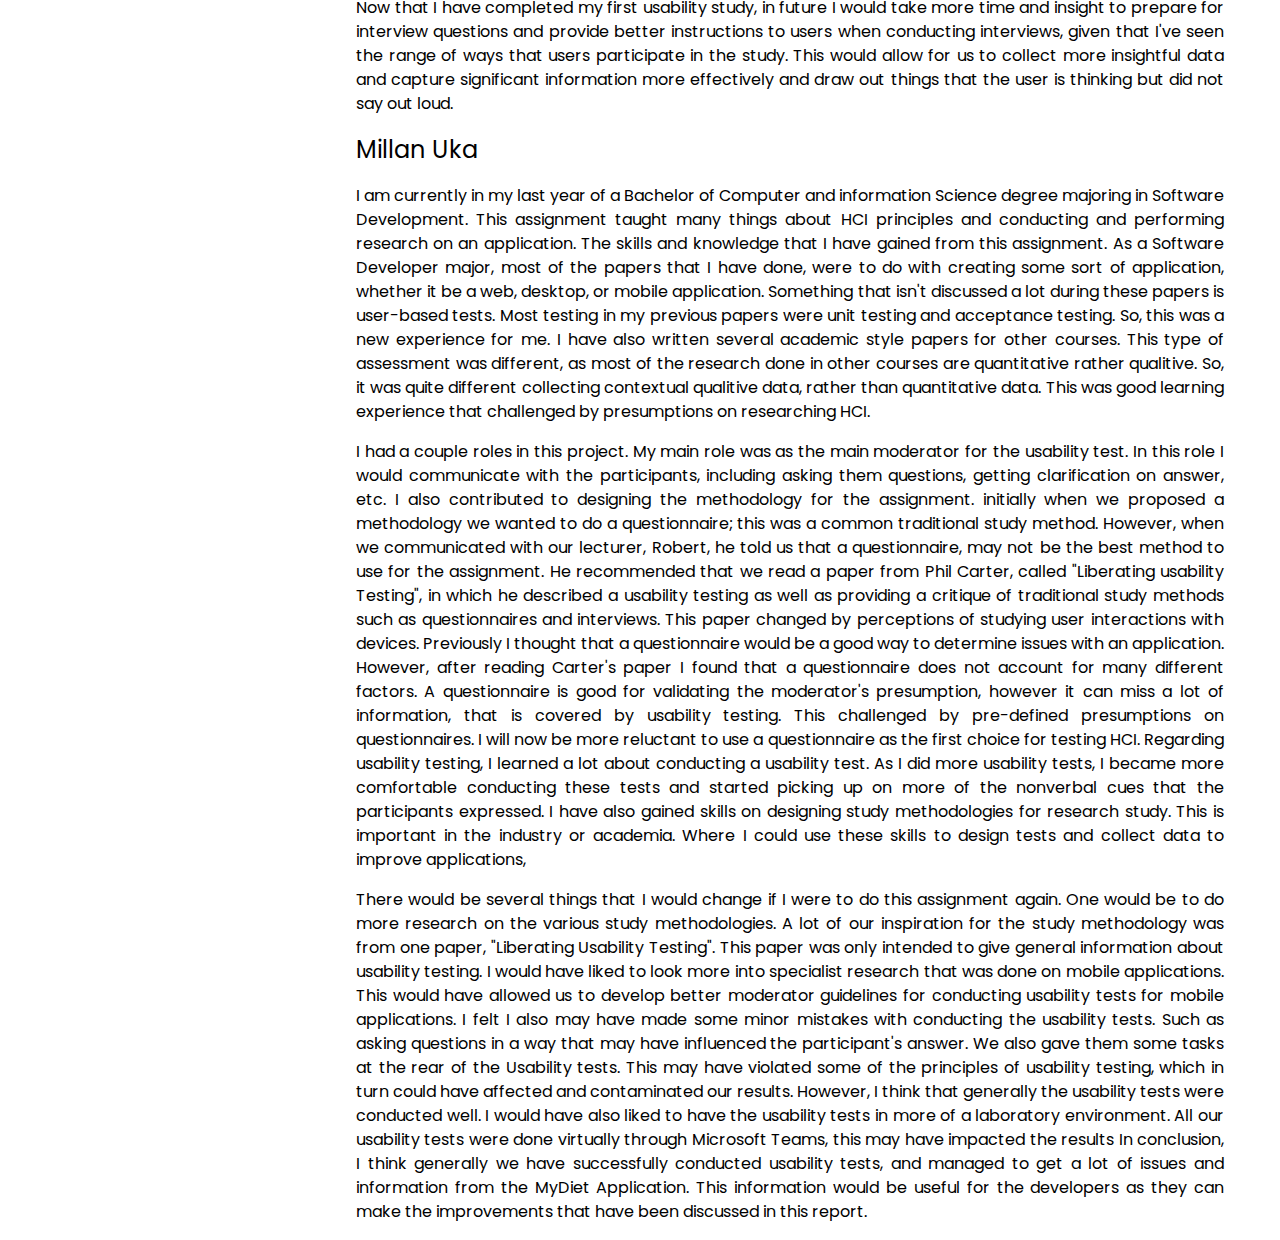
<file: reflections.html>
<!DOCTYPE html>
<html lang="en">
  <title>Reflections</title>
  <meta charset="UTF-8" />
  <meta name="viewport" content="width=device-width, initial-scale=1" />
  <link rel="stylesheet" href="https://www.w3schools.com/w3css/4/w3.css" />
  <link
    rel="stylesheet"
    href="https://fonts.googleapis.com/css?family=Poppins"
  />
  <link rel="stylesheet" href="stylesheet.css" />

  <body>
    <!-- Sidebar/menu -->
    <nav
      class="w3-sidebar w3-green w3-collapse w3-top w3-large w3-padding"
      style="
        z-index: 3;
        width: 300px;
        font-weight: bold;
        background-color: green;
      "
      id="mySidebar"
    >
      <br />
      <div class="w3-container">
        <h3 class="w3-padding-64">
          <b>HCI<br />Taniwaka</b>
        </h3>
      </div>
      <div class="w3-bar-block">
        <a href="index.html"><h4>Home</h4></a>
        <a href="methodology.html"><h4>Methodology</h4></a>
        <a href="results.html"><h4>Results</h4></a>
        <a href="discussion.html"><h4>Discussion</h4></a>
        <a href="reflections.html"><h4>Reflections</h4></a>
      </div>
    </nav>

    <!-- !PAGE CONTENT! -->
    <div class="w3-main" style="margin-left: 340px; margin-right: 40px">
      <!-- Header -->
      <div class="w3-container" style="margin-top: 80px">
        <h1 class="w3-jumbo"><b>Reflections</b></h1>
        <hr style="width: 50px; border: 5px solid green" class="w3-round" />
        <h3>Anau Parima</h3>
        <p>
          I am currently completing a Bachelor of Computer and Information Science majoring in Computational Intelligence. Working on this assignment was very insightful but also highlighted some skills that I need to improve on. As I have little knowledge and experience in software development, I found it difficult to relate to some content and tasks required to complete this assignment. I have never worked with GitHub before which is the source of our website and I was unable to actively complete tasks as well as I should have. Although, I did use this as an opportunity to start learning, which may be useful to me in the future. Nevertheless, through research and upskilling for human and computer interaction factors, I am now aware of the importance of usability testing and the methods required for a successful usability test. 
        </p>
        <p>
          I worked on researching methodology articles that correlated to our subject of study, which is, 
          conducting sessions at different time and the idea of remote and moderated tests. I found very little articles that thoroughly explained conducting sessions in the morning against the afternoon however I was able to find articles that discusses methods required for successful usability tests and mentions the internal validity of tests. Since the setup of experiments require validity, I found that conducting remote but moderated tests can be done so with little to no restrictions, in terms of timing. With remote testing, participants can choose an appropriate time depending on availability and are more likely to successfully complete the test without feeling pressured. I also found that conducting sessions for testing at different times of the day is beneficial for testing how valid the setup of experiments is and how it can affect the findings of the usability tests. 
        </p>
        <p>
          If I were to complete this assignment again, I would like to spend more time researching methodologies on successful usability tests. Also, to be more present when collecting data for this study. I also would prefer face-to-face team meetings and the possibility of conducting laboratory/in-person sessions with the participants.
        </p>
        <h3>Jason Chun</h3>
        <p>
          I am currently completing a Bachelor of Engineering Technology degree
          majoring in Computer and Mobile Systems Engineering. This assignment
          was insightful because the topics and techniques that I have learnt
          will be benefitical to me when I step into the workforce as a software
          developer. With the knowledge that I have learnt about conducting
          usability tests, I will be able to think ahead and implement what I
          have learnt when I complete a project and deploy my project to gain
          further insight of what I can improve in my applicaiton. This would
          have been particularly useful during my Software Development Practice
          (SDP) course when I completed my Android application as we could have
          done a usability study to gain feedback from participants to further
          improve our features.
        </p>
        <p>
          For this assignment, I have worked on researching various usability
          tests from articles that conducted a usability study on a particular
          technology. Through the information that I have gathered, I proceeded
          to create a procedure that will enable us to observe the behavior of
          our participants and conduct our usbability study. Our study and
          procedure is mainly based off a paper from Phil Carter. With the help
          of Robert, I was able to fix my initial procedure that has redundant
          techniques that I wanted to use such as using a questionaire to
          collect quantative data. As mentioned in the Methodology page,
          according to the study by Norgaard M. Hornbaek K. (2006), that some
          cases of using the think aloud testing method might not get
          sufficiently analyzed due to the fast-paced nature that this testing
          method has. I presented this issue with my team member, Millan, and we
          found that session recording and screen recording are commonly used
          when re-evaluating data collected from the participant. By using these
          recording methods, we were able to further analyse the participants
          behavior and the reasonings to the issue they faced while using the
          application. We analysed our data by observing the participant through
          several behaviours such as whether the participant was confused about
          a feature, disliked a feature, or liked a feature. To ensure we
          collect sufficient amount of data, we asked the participant further
          questions to clarify what they don't like about the application, what
          feature they liked about the application, and what is their overall
          impression of the application.
        </p>
        <p>
          It was interesting to learn how a moderator’s behavior and tone can 
          impact a participant’s user experience which also impacts the results 
          of our findings. Conducting a test as a moderator was hard due to the 
          fast-paced nature of taking notes of what the participant was experiencing 
          while still asking questions for further reasonings to a problem and obliging 
          to the rules set for moderators. I believe the experience as a moderator can 
          be further improved if we had additional time to conduct fake tests for 
          moderators to practice such as role-playing. By doing this, I believe moderators 
          will have sufficient experience and understanding of what is to be expected 
          during a real test session. Although using field testing in a usability study 
          is more costly and time consuming than one that is done using usability testing 
          in a laboratory, I hope to conduct a usability study using field testing in the 
          future when I develop an application that is intended to be used in public. I 
          believe my knowledge in usability testing will definitely help me understand more 
          when researching and conducting field tests, and will enable to me collect more 
          useful information from my participants. 
        </p>
        <p>
          If I were to conduct our usability study again, I would like to have a data 
          table setup to record our data and analyse our data with. The rows in the 
          data table be the features in the application and the coloumns would be the 
          behaviour of the participant and the problem with the feature so that we can 
          easily analyse the data between participants. I would also prefer to conduct our 
          usability study face-to-face with our participants which will allow us to provide the 
          participant with a phone to ensure that our data is consistant. This can eliminate 
          any changes in the GUI that has been made to different device OS and models. 
        </p>
      </p>
        <h3>Matthew Ching</h3>
        <p>
          I am in my last year of my Bachelor of Computer and information
          science majoring in Network and Security. It was interesting as the
          concepts learnt this branches away from my area of study which was a
          new experience for myself. From past experiences I could not really
          relate or apply any of my knowledge as this was a new concept and way
          or learning. The study methods were very interesting and taught me how
          we can collected information though a verbal communication, where we
          were able to effectively analyse expressions and other factors
          effecting these decisions.
        </p>

        <p>
          My role was to also collect the data from the interviews on the each
          of the participants. I was to analyse and understand why exactly they
          came to that conclusion and compared this to the other 4 participants.
          I find that having a small sample size of only 4 people only limited
          us with a small amount of data, but in this case was sufficient
          enough. I then accumulated each participant’s data and merged only the
          relevant information needed. I found that having a small sample size
          of only 4 people only limited us with a small amount of data. I was
          too produce the discussion and conclusion based on the research and
          data gather from the interviews. I feel that in the networking field
          these skills would be relevant much like creating an app, designing a
          network based on the client’s needs and further development of my
          analysis and communication skills.
        </p>

        <p>
          I think that next time, more research on study methods would have been
          more beneficial for our study method. I think that we should have had
          more online/in person meetings as I think this would have made
          communication much better. I think next time we would go more in depth
          about the reasoning for their decision they made. Having set
          instructions when conducting the interview would have made the
          interview flow much better. But I also feel that it was good to let
          the user experience the application and naturally explore it
          themselves. I think that for the first time conducting usability tests
          it was a good experience for myself as I now have a good insight of
          how I can apply this in the near future.
        </p>
        <h3>Micheal Chan</h3>
        <p>
          I am a student at Auckland University of Technology currently
          completing a Bachelor of Computer and Information Sciences, majoring
          in Software Development. Conducting this study gave me insight and
          direct experience into the processes of conducting usability tests. It
          has given me the tools and knowledge to be able to implement user
          testing for my future endeavours in software development. In future
          when I am developing software I feel that I will be more effective in
          designing products in a way to maximise the success of usability test
          outcomes.
        </p>
        <p>
          I worked on conducting user testing interviews with participants.
          Users interacted with applications in vastly different ways and had
          various opinions on different things, so the structure and pace of
          interviews was unpredictable. I have learned the importance of the
          interviewing skill to extract the relevant information from test
          participants. I also learned the importance of facilitating the
          interview in such a way to let the user have freedom to explore the
          interface. The interviewer needs to be very careful with their choice
          of words and questions asked during the test as this can very easily
          create external influences to particpants, which would not preferable
          during our study, which implemented a cognitive walkthrough.
        </p>
        <p>
          I also conducted research on usability testing methodologies, in
          particular heuristic testing approaches. From this I have learned
          about standard practices in heuristic testing and also the founding
          theories behind usability testing. A crucial theory I had learned was
          the CE+ model, which breaks down the process of what a user thinks,
          how that informs their decision to interact with the interface and
          then how they respond to the feedback the interface provides. Learning
          about the theory has cemented the universal goal in creating
          interfaces, which is to design a system that allows users to learn how
          to use the interface with minimum learning support. My research has
          also taught me the importance and value of qualitative data in
          usability testing. Through my research I had also come across
          different implementations of user testing that I can consider for
          future software development work, such as testing at different types
          of the day, providing users with specific instructions during the
          test, asking specific interview questions and identifying key words
          when analysing qualitative data.
        </p>
        <p>
          Now that I have completed my first usability study, in future I would
          take more time and insight to prepare for interview questions and
          provide better instructions to users when conducting interviews, given
          that I've seen the range of ways that users participate in the study.
          This would allow for us to collect more insightful data and capture
          significant information more effectively and draw out things that the
          user is thinking but did not say out loud.
        </p>
        <h3>Millan Uka</h3>
        <p>
          I am currently in my last year of a Bachelor of Computer and
          information Science degree majoring in Software Development. This
          assignment taught many things about HCI principles and conducting and
          performing research on an application. The skills and knowledge that I
          have gained from this assignment. As a Software Developer major, most
          of the papers that I have done, were to do with creating some sort of
          application, whether it be a web, desktop, or mobile application.
          Something that isn't discussed a lot during these papers is user-based
          tests. Most testing in my previous papers were unit testing and
          acceptance testing. So, this was a new experience for me. I have also
          written several academic style papers for other courses. This type of
          assessment was different, as most of the research done in other
          courses are quantitative rather qualitive. So, it was quite different
          collecting contextual qualitive data, rather than quantitative data.
          This was good learning experience that challenged by presumptions on
          researching HCI.
        </p>
        <p>
          I had a couple roles in this project. My main role was as the main
          moderator for the usability test. In this role I would communicate
          with the participants, including asking them questions, getting
          clarification on answer, etc. I also contributed to designing the
          methodology for the assignment. initially when we proposed a
          methodology we wanted to do a questionnaire; this was a common
          traditional study method. However, when we communicated with our
          lecturer, Robert, he told us that a questionnaire, may not be the best
          method to use for the assignment. He recommended that we read a paper
          from Phil Carter, called "Liberating usability Testing", in which he
          described a usability testing as well as providing a critique of
          traditional study methods such as questionnaires and interviews. This
          paper changed by perceptions of studying user interactions with
          devices. Previously I thought that a questionnaire would be a good way
          to determine issues with an application. However, after reading
          Carter's paper I found that a questionnaire does not account for many
          different factors. A questionnaire is good for validating the
          moderator's presumption, however it can miss a lot of information,
          that is covered by usability testing. This challenged by pre-defined
          presumptions on questionnaires. I will now be more reluctant to use a
          questionnaire as the first choice for testing HCI. Regarding usability
          testing, I learned a lot about conducting a usability test. As I did
          more usability tests, I became more comfortable conducting these tests
          and started picking up on more of the nonverbal cues that the
          participants expressed. I have also gained skills on designing study
          methodologies for research study. This is important in the industry or
          academia. Where I could use these skills to design tests and collect
          data to improve applications,
        </p>
        <p>
          There would be several things that I would change if I were to do this
          assignment again. One would be to do more research on the various
          study methodologies. A lot of our inspiration for the study
          methodology was from one paper, "Liberating Usability Testing". This
          paper was only intended to give general information about usability
          testing. I would have liked to look more into specialist research that
          was done on mobile applications. This would have allowed us to develop
          better moderator guidelines for conducting usability tests for mobile
          applications. I felt I also may have made some minor mistakes with
          conducting the usability tests. Such as asking questions in a way that
          may have influenced the participant's answer. We also gave them some
          tasks at the rear of the Usability tests. This may have violated some
          of the principles of usability testing, which in turn could have
          affected and contaminated our results. However, I think that generally
          the usability tests were conducted well. I would have also liked to
          have the usability tests in more of a laboratory environment. All our
          usability tests were done virtually through Microsoft Teams, this may
          have impacted the results In conclusion, I think generally we have
          successfully conducted usability tests, and managed to get a lot of
          issues and information from the MyDiet Application. This information
          would be useful for the developers as they can make the improvements
          that have been discussed in this report.
        </p>
      </div>
      <!-- End page content -->
    </div>
  </body>
</html>
</file>
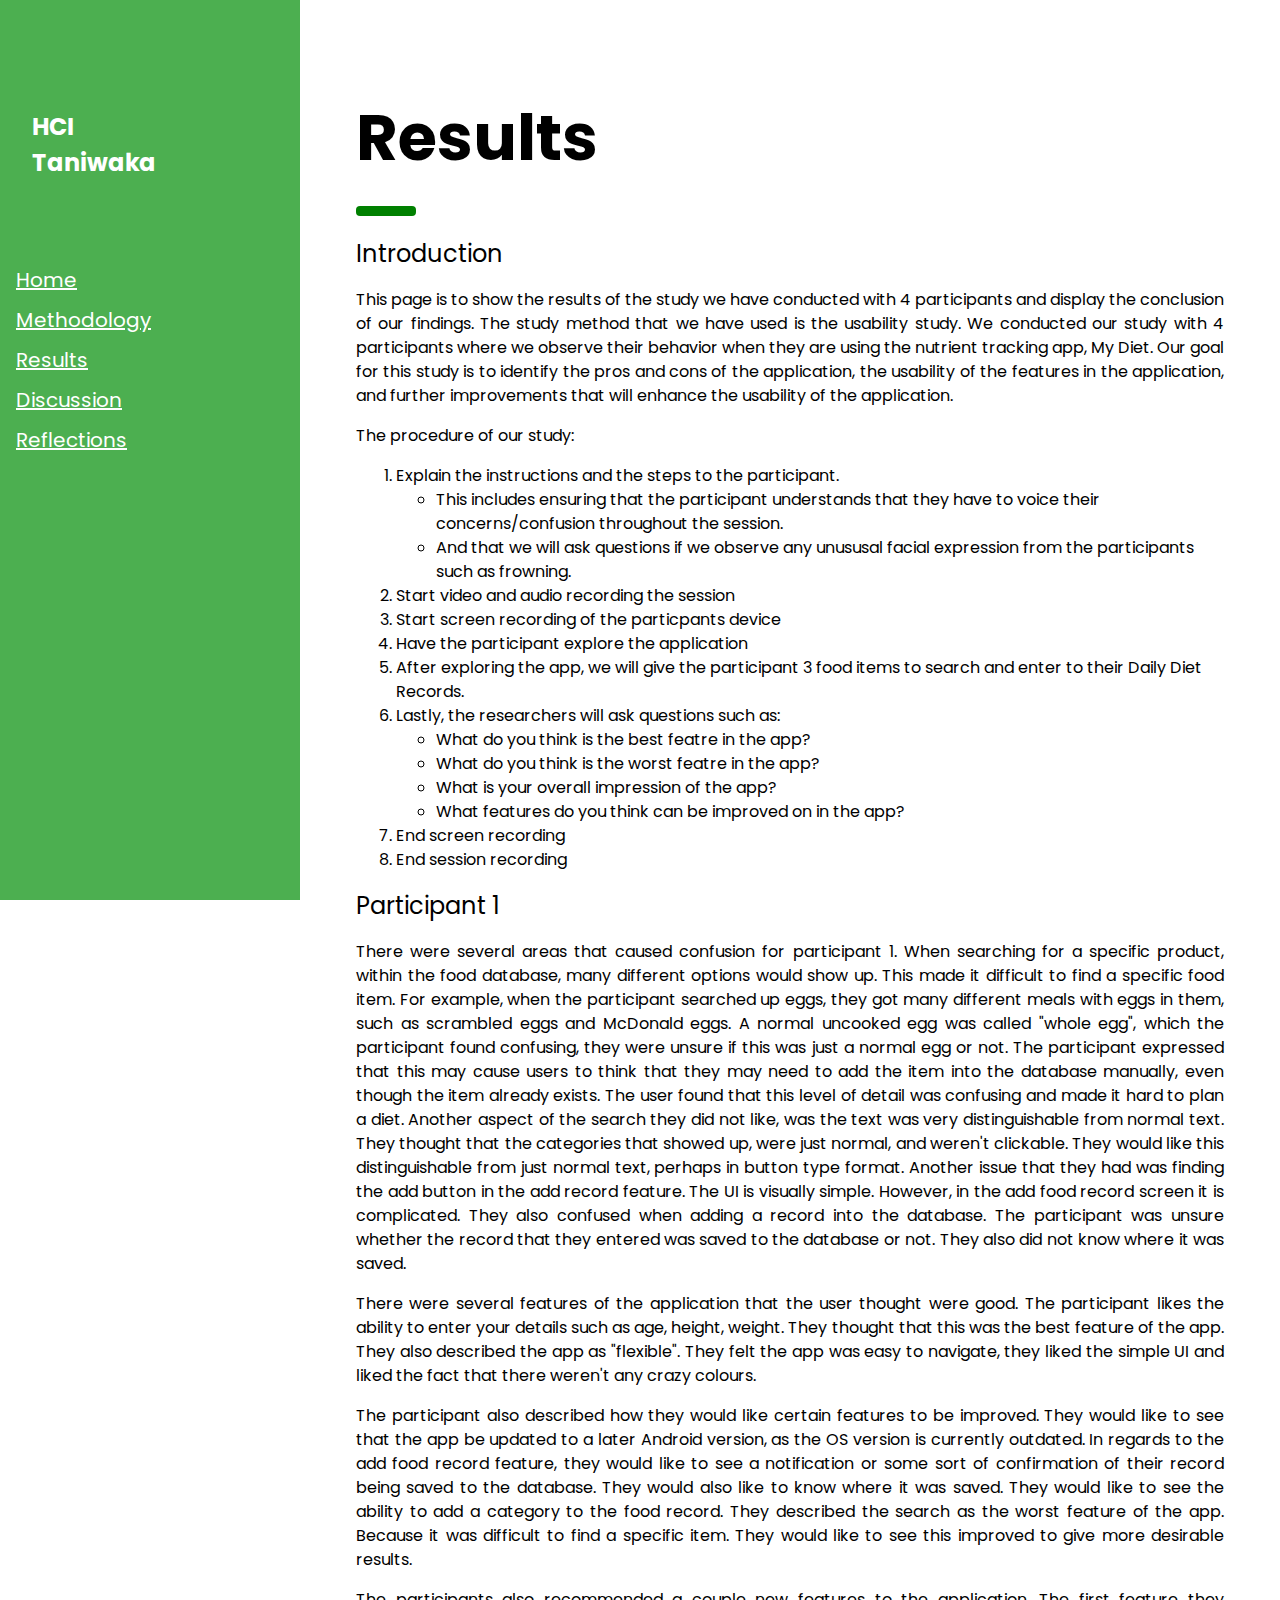
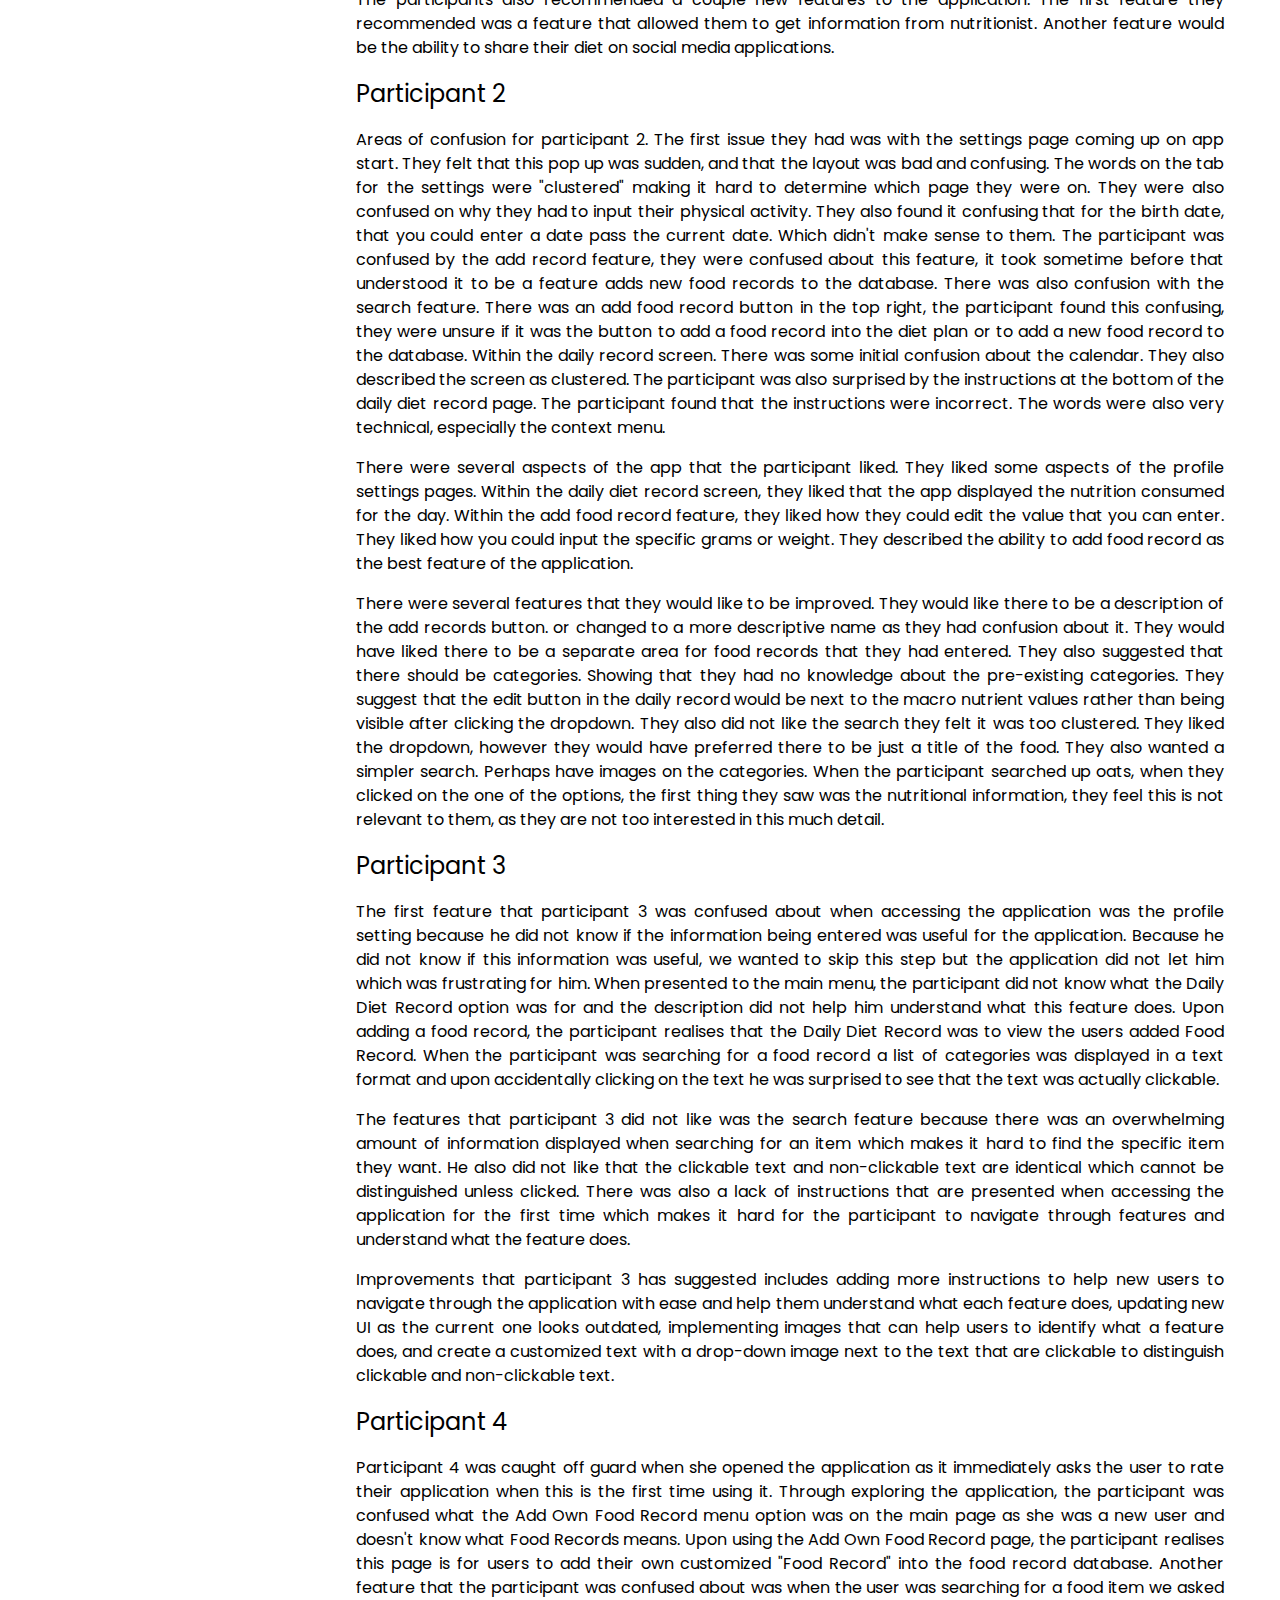
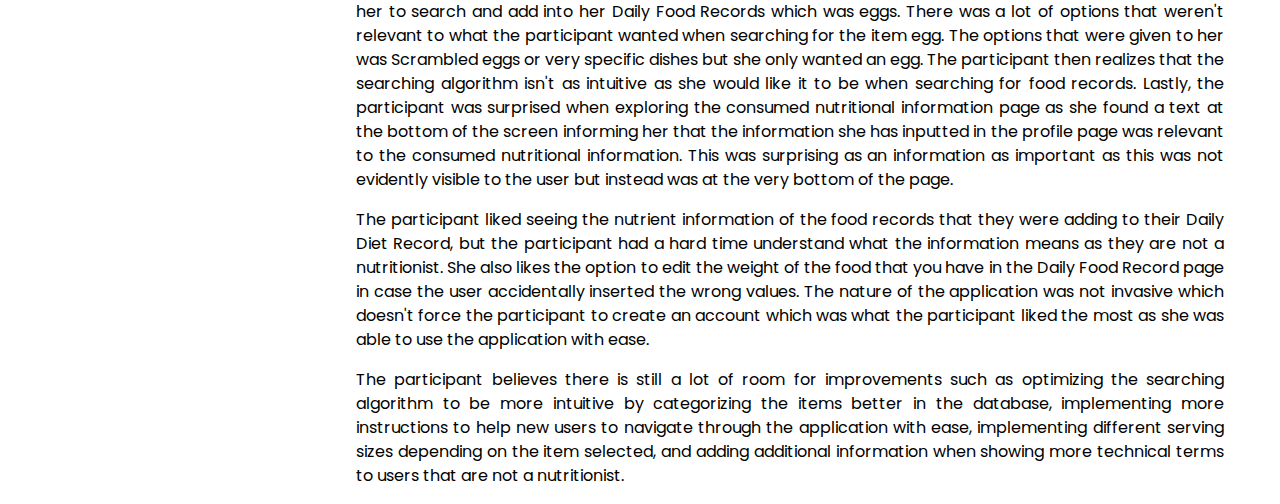
<file: results.html>
<!DOCTYPE html>
<html lang="en">
<title>Results</title>
<meta charset="UTF-8" />
<meta name="viewport" content="width=device-width, initial-scale=1" />
<link rel="stylesheet" href="https://www.w3schools.com/w3css/4/w3.css" />
<link rel="stylesheet" href="https://fonts.googleapis.com/css?family=Poppins" />
<link rel="stylesheet" href="stylesheet.css" />

<body>
  <!-- Sidebar/menu -->
  <nav class="w3-sidebar w3-green w3-collapse w3-top w3-large w3-padding" style="
        z-index: 3;
        width: 300px;
        font-weight: bold;
        background-color: green;
      " id="mySidebar">
    <br />
    <div class="w3-container">
      <h3 class="w3-padding-64">
        <b>HCI<br />Taniwaka</b>
      </h3>
    </div>
    <div class="w3-bar-block">
      <a href="index.html">
        <h4>Home</h4>
      </a>
      <a href="methodology.html">
        <h4>Methodology</h4>
      </a>
      <a href="results.html">
        <h4>Results</h4>
      </a>
      <a href="discussion.html">
        <h4>Discussion</h4>
      </a>
      <a href="reflections.html">
        <h4>Reflections</h4>
      </a>
    </div>
  </nav>

  <!-- !PAGE CONTENT! -->
  <div class="w3-main" style="margin-left: 340px; margin-right: 40px">
    <!-- Header -->
    <div class="w3-container" style="margin-top: 80px">
      <h1 class="w3-jumbo"><b>Results</b></h1>
      <hr style="width: 50px; border: 5px solid green" class="w3-round" />

      <h3>Introduction</h3>
      <p>
        This page is to show the results of the study we have conducted with 4 
        participants and display the conclusion of our findings. The study 
        method that we have used is the usability study. We conducted our study 
        with 4 participants where we observe their behavior when they are using 
        the nutrient tracking app, My Diet. Our goal for this study is to identify 
        the pros and cons of the application, the usability of the features in the 
        application, and further improvements that will enhance the usability of
         the application. 
      </p>
      <p>
        The procedure of our study:
        <ol>
          <li>Explain the instructions and the steps to the participant.</li>
          <ul>
            <li>This includes ensuring that the participant understands that 
              they have to voice their concerns/confusion throughout the session.</li>
              <li>And that we will ask questions if we observe any unususal facial 
                expression from the participants such as frowning.</li>
          </ul>
          <li>Start video and audio recording the session</li>
          <li>Start screen recording of the particpants device</li>
          <li>Have the participant explore the application</li>
          <li>After exploring the app, we will give the participant 3 food items
            to search and enter to their Daily Diet Records.</li>
          <li>Lastly, the researchers will ask questions such as:</li>
          <ul>
            <li>What do you think is the best featre in the app?</li>
            <li>What do you think is the worst featre in the app?</li>
            <li>What is your overall impression of the app?</li>
            <li>What features do you think can be improved on in the app?</li>
          </ul>
          <li>End screen recording</li>
          <li>End session recording</li>
        </ol>
      </p>

      <h3>Participant 1</h3>
      <p>
        There were several areas that caused confusion for participant 1. When
        searching for a specific product, within the food database, many
        different options would show up. This made it difficult to find a
        specific food item. For example, when the participant searched up eggs,
        they got many different meals with eggs in them, such as scrambled
        eggs and McDonald eggs. A normal uncooked egg was called "whole egg",
        which the participant found confusing, they were unsure if this was
        just a normal egg or not. The participant expressed that this may
        cause users to think that they may need to add the item into the
        database manually, even though the item already exists. The user found
        that this level of detail was confusing and made it hard to plan a
        diet. Another aspect of the search they did not like, was the text was
        very distinguishable from normal text. They thought that the categories
        that showed up, were just normal, and weren't clickable. They would
        like this distinguishable from just normal text, perhaps in button type
        format. Another issue that they had was finding the add button in the
        add record feature. The UI is visually simple. However, in the add
        food record screen it is complicated. They also confused when adding a
        record into the database. The participant was unsure whether the
        record that they entered was saved to the database or not. They also
        did not know where it was saved.
      </p>
      <p>
        There were several features of the application that the user thought
        were good. The participant likes the ability to enter your details such
        as age, height, weight. They thought that this was the best feature of
        the app. They also described the app as "flexible". They felt the app
        was easy to navigate, they liked the simple UI and liked the fact that
        there weren't any crazy colours.
      </p>
      <p>
        The participant also described how they would like certain features to
        be improved. They would like to see that the app be updated to a later
        Android version, as the OS version is currently outdated. In regards
        to the add food record feature, they would like to see a notification
        or some sort of confirmation of their record being saved to the
        database. They would also like to know where it was saved. They would
        like to see the ability to add a category to the food record. They
        described the search as the worst feature of the app. Because it was
        difficult to find a specific item. They would like to see this
        improved to give more desirable results.
      </p>
      <p>
        The participants also recommended a couple new features to the
        application. The first feature they recommended was a feature that
        allowed them to get information from nutritionist. Another feature
        would be the ability to share their diet on social media applications.
      </p>
      <h3>Participant 2</h3>
      <p>
        Areas of confusion for participant 2. The first issue they had was
        with the settings page coming up on app start. They felt that this pop
        up was sudden, and that the layout was bad and confusing. The words on
        the tab for the settings were "clustered" making it hard to determine
        which page they were on. They were also confused on why they had to
        input their physical activity. They also found it confusing that for
        the birth date, that you could enter a date pass the current date.
        Which didn't make sense to them. The participant was confused by the
        add record feature, they were confused about this feature, it took
        sometime before that understood it to be a feature adds new food
        records to the database. There was also confusion with the search
        feature. There was an add food record button in the top right, the
        participant found this confusing, they were unsure if it was the
        button to add a food record into the diet plan or to add a new food
        record to the database. Within the daily record screen. There was some
        initial confusion about the calendar. They also described the screen as
        clustered. The participant was also surprised by the instructions at
        the bottom of the daily diet record page. The participant found that
        the instructions were incorrect. The words were also very technical,
        especially the context menu.
      </p>
      <p>
        There were several aspects of the app that the participant liked. They
        liked some aspects of the profile settings pages. Within the daily
        diet record screen, they liked that the app displayed the nutrition
        consumed for the day. Within the add food record feature, they liked
        how they could edit the value that you can enter. They liked how you
        could input the specific grams or weight. They described the ability
        to add food record as the best feature of the application.
      </p>
      <p>
        There were several features that they would like to be improved. They
        would like there to be a description of the add records button. or
        changed to a more descriptive name as they had confusion about it.
        They would have liked there to be a separate area for food records that
        they had entered. They also suggested that there should be categories.
        Showing that they had no knowledge about the pre-existing categories.
        They suggest that the edit button in the daily record would be next to
        the macro nutrient values rather than being visible after clicking the
        dropdown. They also did not like the search they felt it was too
        clustered. They liked the dropdown, however they would have preferred
        there to be just a title of the food. They also wanted a simpler search.
        Perhaps have images on the categories. When the participant searched
        up oats, when they clicked on the one of the options, the first thing
        they saw was the nutritional information, they feel this is not
        relevant to them, as they are not too interested in this much detail.
      </p>
      <h3>Participant 3</h3>
      <p>
        The first feature that participant 3 was confused about when accessing the 
        application was the profile setting because he did not know if the information 
        being entered was useful for the application. Because he did not know if this 
        information was useful, we wanted to skip this step but the application did 
        not let him which was frustrating for him. When presented to the main menu, 
        the participant did not know what the Daily Diet Record option was for and the 
        description did not help him understand what this feature does. Upon adding a 
        food record, the participant realises that the Daily Diet Record was to view the 
        users added Food Record. When the participant was searching for a food record a 
        list of categories was displayed in a text format and upon accidentally clicking 
        on the text he was surprised to see that the text was actually clickable.
      </p>
      <p>
        The features that participant 3 did not like was the search feature because 
        there was an overwhelming amount of information displayed when searching 
        for an item which makes it hard to find the specific item they want. He also 
        did not like that the clickable text and non-clickable text are identical 
        which cannot be distinguished unless clicked. There was also a lack of 
        instructions that are presented when accessing the application for the first 
        time which makes it hard for the participant to navigate through features 
        and understand what the feature does.  
      </p>
      <p>
        Improvements that participant 3 has suggested includes adding more instructions to 
        help new users to navigate through the application with ease and help them understand
        what each feature does, updating new UI as the current one looks outdated, implementing
        images that can help users to identify what a feature does, and create a customized
        text with a drop-down image next to the text that are clickable to distinguish clickable and 
        non-clickable text.
      </p>
      <h3>Participant 4</h3>
      <p>
        Participant 4 was caught off guard when she opened the application as it 
        immediately asks the user to rate their application when this is the first 
        time using it. Through exploring the application, the participant was 
        confused what the Add Own Food Record menu option was on the main page as 
        she was a new user and doesn't know what Food Records means. Upon using the 
        Add Own Food Record page, the participant realises this page is for users 
        to add their own customized "Food Record" into the food record database. 
        Another feature that the participant was confused about was when the user 
        was searching for a food item we asked her to search and add into her Daily 
        Food Records which was eggs. There was a lot of options that weren't 
        relevant to what the participant wanted when searching for the item egg. 
        The options that were given to her was Scrambled eggs or very specific dishes 
        but she only wanted an egg. The participant then realizes that the searching 
        algorithm isn't as intuitive as she would like it to be when searching for 
        food records. Lastly, the participant was surprised when exploring the consumed 
        nutritional information page as she found a text at the bottom of the screen 
        informing her that the information she has inputted in the profile page was 
        relevant to the consumed nutritional information. This was surprising as an 
        information as important as this was not evidently visible to the user but 
        instead was at the very bottom of the page.
      </p>
      <p>
        The participant liked seeing the nutrient information of the food records that 
        they were adding to their Daily Diet Record, but the participant had a hard time 
        understand what the information means as they are not a nutritionist. She also likes 
        the option to edit the weight of the food that you have in the Daily Food Record 
        page in case the user accidentally inserted the wrong values. The nature of the 
        application was not invasive which doesn't force the participant to create an account 
        which was what the participant liked the most as she was able to use the application 
        with ease.
      </p>
      <p>
        The participant believes there is still a lot of room for improvements such as 
        optimizing the searching algorithm to be more intuitive by categorizing the items 
        better in the database, implementing more instructions to help new users to navigate 
        through the application with ease, implementing different serving sizes depending 
        on the item selected, and adding additional information when showing more technical 
        terms to users that are not a nutritionist.
      </p>
    </div>
    <!-- End page content -->
  </div>
</body>

</html>
</file>
<file: stylesheet.css>
@media all {
  .apa,
  .apa ul,
  .apa ol,
  .apa dl,
  .ref-apa,
  .ref-apa ul,
  .ref-apa ol,
  .ref-apa dl,
  .apa-ref,
  .apa-ref ul,
  .apa-ref ol,
  .apa-ref dl,
  .refapa,
  .refapa ul,
  .refapa ol,
  .refapa dl,
  .aparef,
  .aparef ul,
  .aparef ol,
  .aparef dl {
    padding-left: 0;
    margin-left: 0;
  }
  .apa li,
  .ref-apa li,
  .refapa li,
  .apa-ref li,
  .aparef li {
    list-style-type: none;
  }
  .apa p,
  .apa li,
  .apa dd,
  .ref-apa p,
  .ref-apa li,
  .ref-apa dd,
  .refapa p,
  .refapa li,
  .refapa dd,
  .apa-ref p,
  .apa-ref li,
  .apa-ref dd,
  .aparef p,
  .aparef li,
  .aparef dd {
    margin-left: 2em;
    text-indent: -2em;
    margin-top: 1em;
    margin-bottom: 1em;
  }
  .ref-apa dt {
    font-size: 1.5em;
    font-weight: bold;
    margin: 0.83em 0;
  }
}
@media print {
  .apa p,
  .apa li,
  .apa dd,
  .ref-apa p,
  .ref-apa li,
  .ref-apa dd,
  .refapa p,
  .refapa li,
  .refapa dd,
  .apa-ref p,
  .apa-ref li,
  .apa-ref dd,
  .aparef p,
  .aparef li,
  .aparef dd {
    margin-left: 0.5in;
    text-indent: -0.5in;
    margin-top: 1em;
    margin-bottom: 1em;
  }
}

body,
h1,
h2,
h3,
h4,
h5 {
  font-family: "Poppins", sans-serif;
}
body {
  font-size: 16px;
}
.w3-half img {
  margin-bottom: -6px;
  margin-top: 16px;
  opacity: 0.8;
  cursor: pointer;
}
.w3-half img:hover {
  opacity: 1;
}
p {
  text-align: justify;
}

.table {
  margin-left: auto;
  margin-right: auto;
}

.tableTxt {
  margin-left: auto;
  margin-right: auto;
}

 td,
 th {
  border: 1px solid #ddd;
  padding: 8px;
}

tr:nth-child(even) {
  background-color: #f2f2f2;
}

tr:hover {
  background-color: #ddd;
}

th {
  padding-top: 12px;
  padding-bottom: 12px;
  text-align: left;
  background-color: #4caf50;
  color: white;
}
</file>
